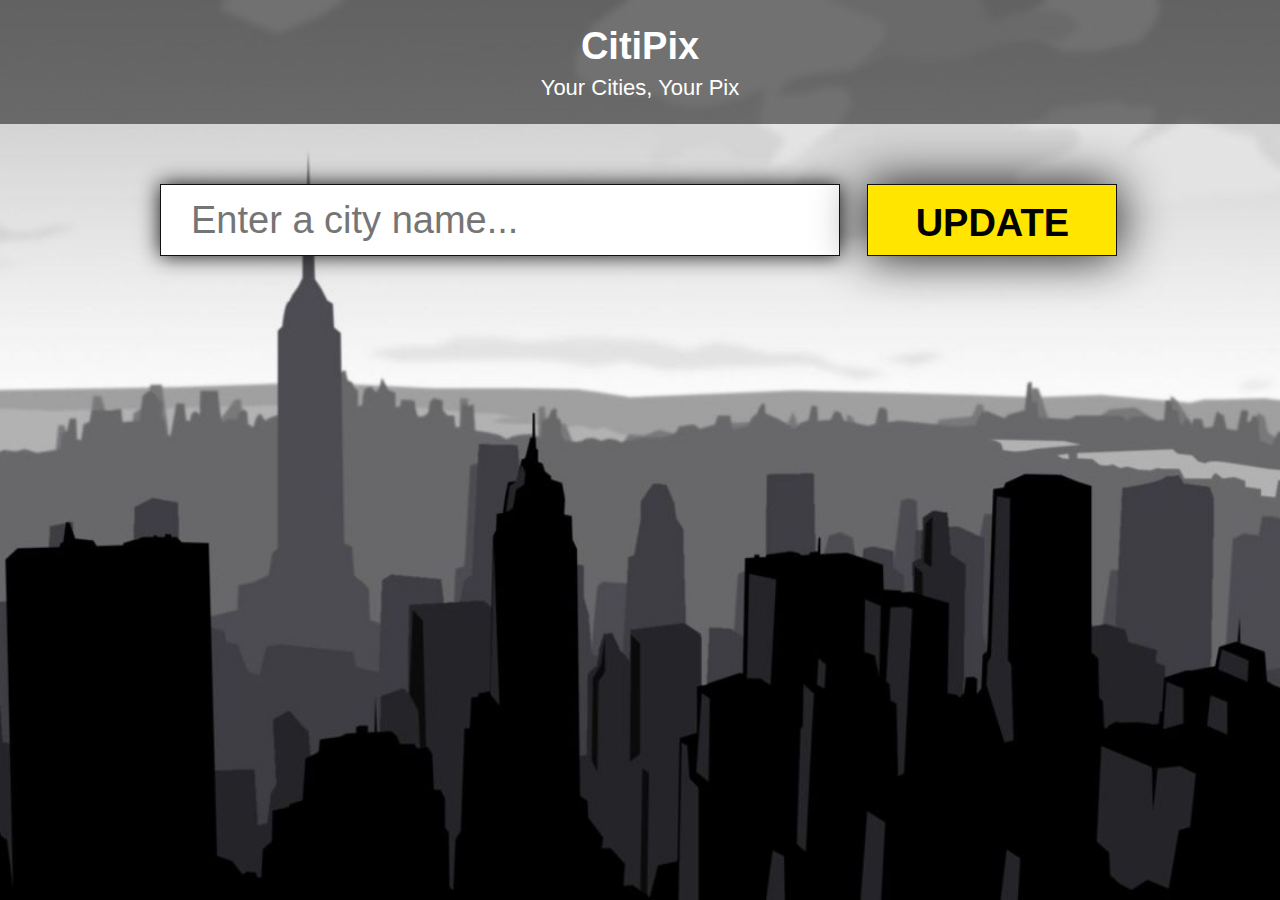
<file: HW6/index.html>
<!DOCTYPE html>
<html lang="en">
	<head>
    	<meta charset="utf-8">
    	<meta name="description" content="Your description goes here">
    	<meta name="keywords" content="one, two, three">

		<title>City Background</title>

		<!-- external CSS link -->
		<link rel="stylesheet" href="css/reset.css">
		<link rel="stylesheet" href="css/style.css">
		<script src="index.js"></script>
		<script type="javascript" src="js/app.js"></script>

	</head>
	<body>
		<header>
			<div class="title">
				<h1>CitiPix</h1>
				<p>Your Cities, Your Pix</p>
			</div>
		</header>
			<div class="container">
				<form>
					<input type="text" id="city-type" placeholder="Enter a city name...">
					<input type="submit" value="Update" id="submit-btn">
				</form>
			</div>
	</body>
</html>
</file>
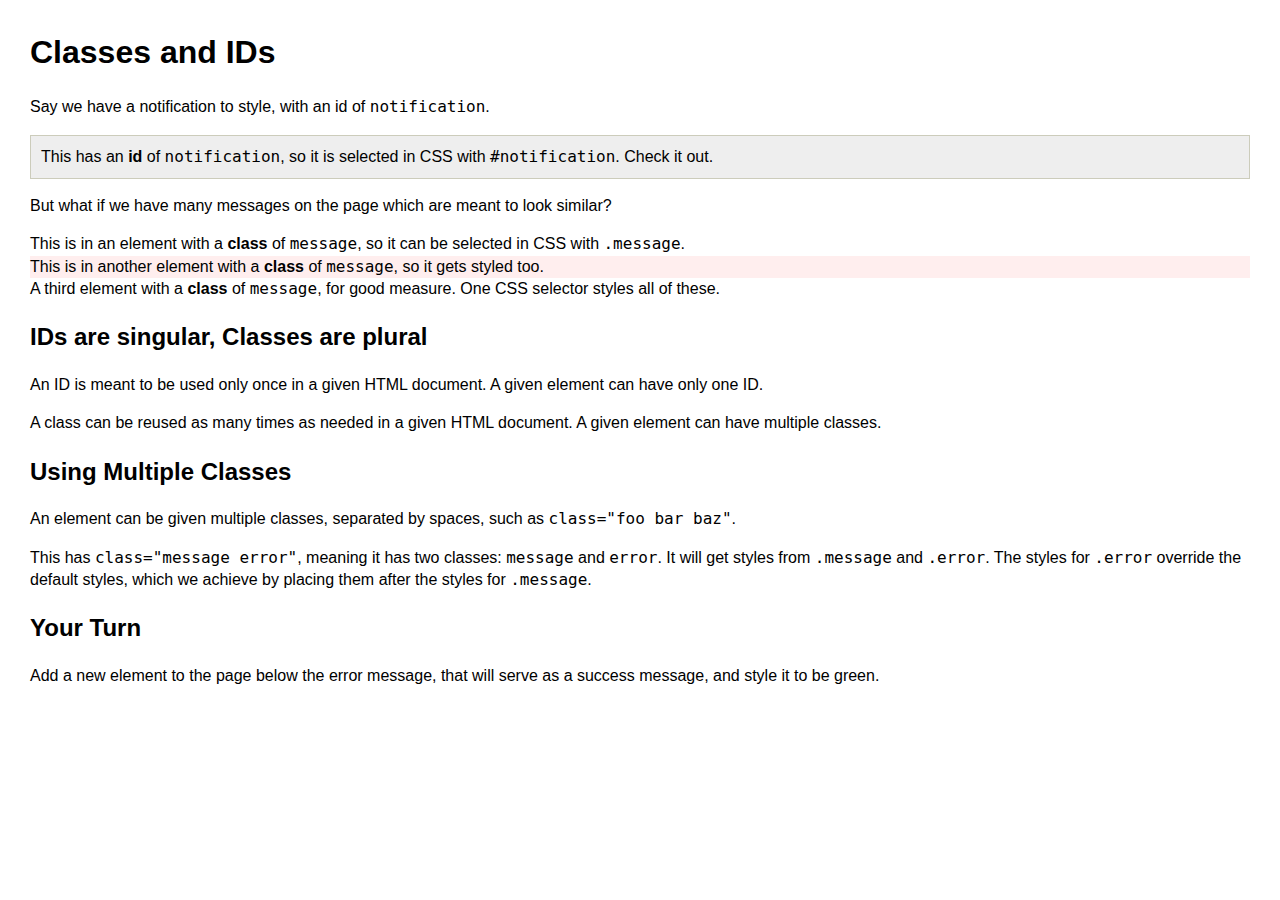
<file: Week 02/error_message/index.html>
<!DOCTYPE html>
<html>

<head>

  <meta charset="UTF-8">

  <title>Error Message</title>

    <link rel="stylesheet" href="css/style.css" media="screen" type="text/css" />

</head>

<body>

  <h1>Classes and IDs</h1>

<p>Say we have a notification to style, with an id of <code>notification</code>.<p>

<div id="notification">
  This has an <strong>id</strong> of <code>notification</code>, so it is selected in CSS with <code>#notification</code>. Check it out.
</div>

<p>But what if we have many messages on the page which are meant to look similar?</p>

<div class="message">
  This is in an element with a <strong>class</strong> of <code>message</code>, so it can be selected in CSS with <code>.message</code>.
</div>

<div class="message error">
  This is in another element with a <strong>class</strong> of <code>message</code>, so it gets styled too.
</div>

<div class="message">
  A third element with a <strong>class</strong> of <code>message</code>, for good measure. One CSS selector styles all of these.
</div>

<h2>IDs are singular, Classes are plural</h2>

<p>An ID is meant to be used only once in a given HTML document. A given element can have only one ID.</p>

<p>A class can be reused as many times as needed in a given HTML document. A given element can have multiple classes.</p>

<h2>Using Multiple Classes</h2>

<p>An element can be given multiple classes, separated by spaces, such as <code>class="foo bar baz"</code>.</p>

<div>
  This has <code>class="message error"</code>, meaning it has two classes: <code>message</code> and <code>error</code>. It will get styles from <code>.message</code> and <code>.error</code>. The styles for <code>.error</code> override the default styles, which we achieve by placing them after the styles for <code>.message</code>.
</div>

<h2>Your Turn</h2>

<p>Add a new element to the page below the error message, that will serve as a success message, and style it to be green.</p>

</body>

</html>
</file>
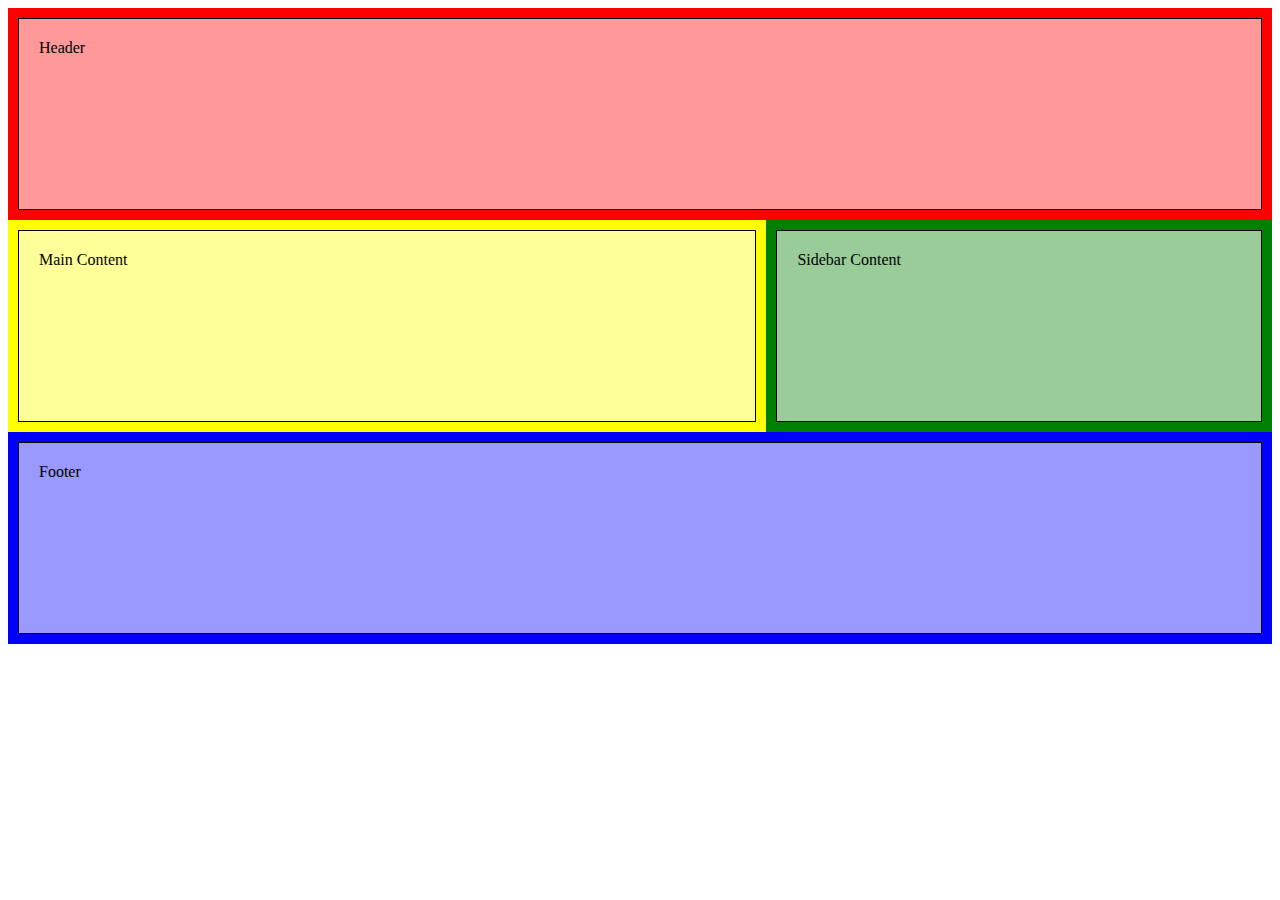
<file: Week 02/floating_sections/index.html>
<!DOCTYPE html>
<html>

<head>

  <meta charset="UTF-8">

  <title>Page Layout</title>

  <link rel="stylesheet" href="css/style.css" media="screen" type="text/css" />

</head>

<body>

<header class="pageHeader">
  <div class="placeholder">
    Header
  </div>
</header>

<section class="main">
  <div class="placeholder">
    Main Content
  </div>
</section>

<aside class="sideBar">
  <div class="placeholder">
    Sidebar Content
  </div>
</aside>

<footer class="pageFooter">
  <div class="placeholder">
    Footer
  </div>
</footer>

</body>

</html>
</file>
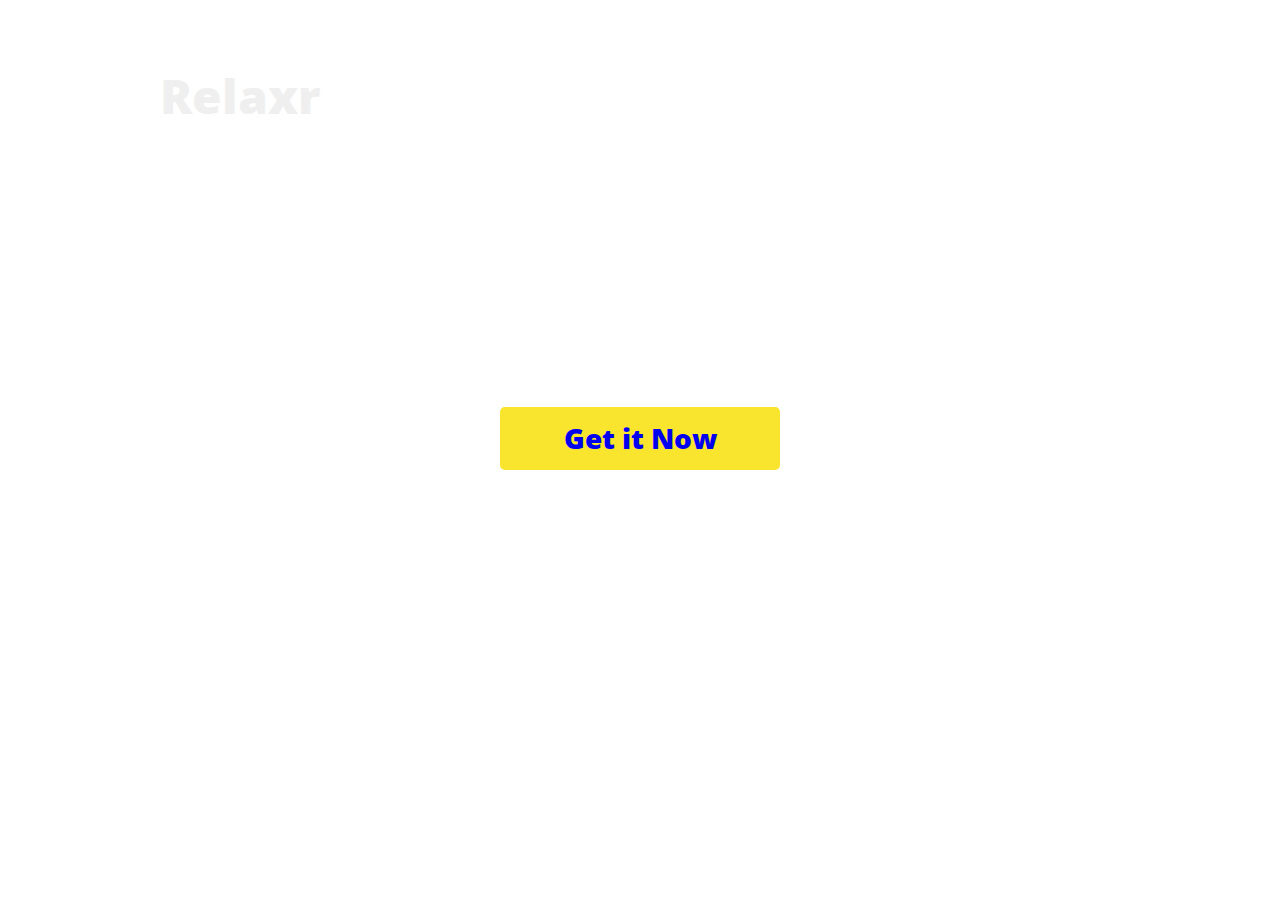
<file: Week 02/relaxr/index.html>
<!DOCTYPE html>
<html lang="en">
	<head>
    	<meta charset="utf-8">
    	<meta name="description" content="The perfect personal assistant. Relaxr does your job for you so you can enjoy life as it is meant to be.">

		<title>Relaxr Landing Page</title>

		<link rel="stylesheet" href="css/normalize.css">

		<link href='http://fonts.googleapis.com/css?family=Open+Sans:300italic,300,600,800' rel='stylesheet' type='text/css'>

		<link rel="stylesheet" href="https://maxcdn.bootstrapcdn.com/font-awesome/4.5.0/css/font-awesome.min.css">

		<!-- external CSS link -->
		<link rel="stylesheet" href="css/style.css">

	</head>
	<body>

<header class="pageIntro">
	<div class="container">
		<h1 class ="logo">Relaxr</h1>
		<p class="tagline">Get piece of mind with a single tap</p>
		<a class="btn btn-cta" href="#">Get it Now</a>
	</div>
</header>




	</body>
</html>
</file>
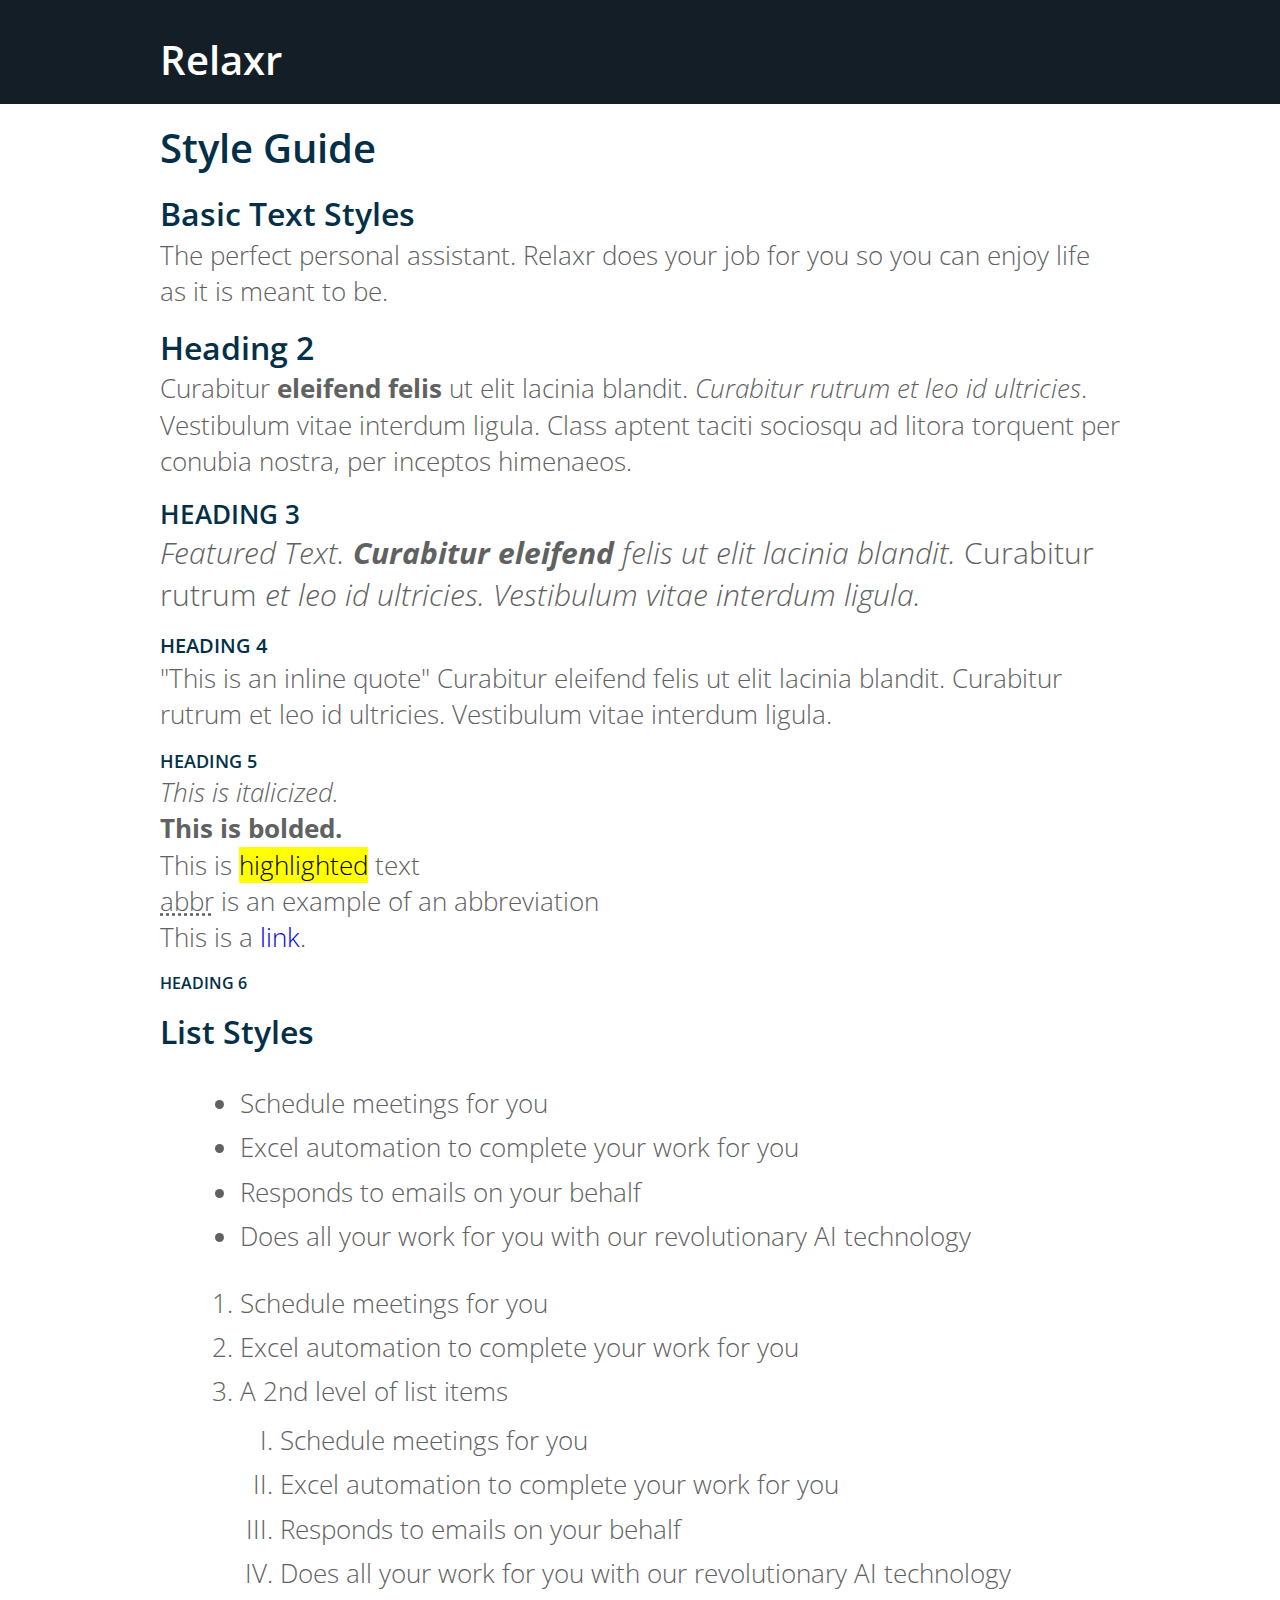
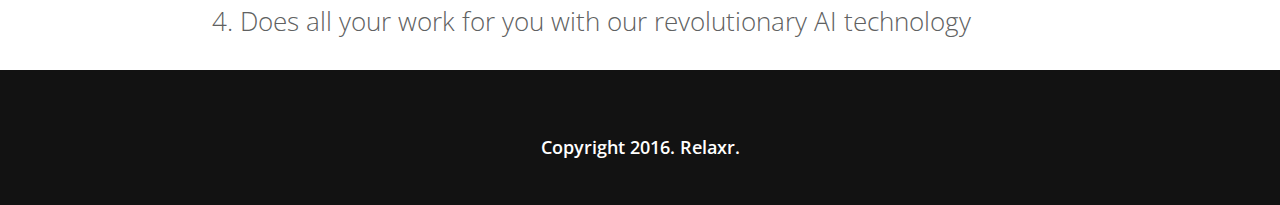
<file: Week 02/nested_selectors_relaxr/solution/index.html>
<!DOCTYPE html>
<html lang="en">
	<head>
    	<meta charset="utf-8">
    	<meta name="description" content="The perfect personal assistant. Relaxr does your job for you so you can enjoy life as it is meant to be.">

		<title>Relaxr Nested Selectors</title>

		<link rel="stylesheet" href="css/reset.css">

		<link href='http://fonts.googleapis.com/css?family=Open+Sans:300italic,300,600,800' rel='stylesheet' type='text/css'>

		<link rel="stylesheet" href="https://maxcdn.bootstrapcdn.com/font-awesome/4.5.0/css/font-awesome.min.css">

		<!-- external CSS link -->
		<link rel="stylesheet" href="css/style.css">

	</head>
	<body>
		<header class="pageIntro">
			<div class="outer-container">
				<h1 class="logo">Relaxr</h1>
			</div>
		</header>
		<main>
			<div class="outer-container relaxr-corestyles">
				<h1>Style Guide</h1>
				<h2>Basic Text Styles</h2>
				<p>The perfect personal assistant. Relaxr does your job for you so you can enjoy life as it is meant to be.</p>

				<h2>Heading 2</h2>
				<p>Curabitur <strong>eleifend felis</strong> ut elit lacinia blandit. <em>Curabitur rutrum et leo id ultricies</em>. Vestibulum vitae interdum ligula. Class aptent taciti sociosqu ad litora torquent per conubia nostra, per inceptos himenaeos.</p>

				<h3>Heading 3</h3>
				<p class="featuredText">Featured Text. <strong>Curabitur eleifend</strong> felis ut elit lacinia blandit. <em>Curabitur rutrum</em> et leo id ultricies. Vestibulum vitae interdum ligula.</p>

				<h4>Heading 4</h4>
				<p><q>"This is an inline quote"</q> Curabitur eleifend felis ut elit lacinia blandit. Curabitur rutrum et leo id ultricies. Vestibulum vitae interdum ligula.</p>

				<h5>Heading 5</h5>
				<p><em>This is italicized.</em><br>
					<strong>This is bolded.</strong><br>
					This is <mark>highlighted</mark> text<br>
					<abbr title="attribute">abbr</abbr> is an example of an abbreviation<br>
					This is a <a href="#">link</a>.</p>
				<h6>Heading 6</h6>

				<h2>List Styles</h2>
				<ul>
					<li>Schedule meetings for you</li>
					<li>Excel automation to complete your work for you</li>
					<li>Responds to emails on your behalf</li>
					<li>Does all your work for you with our revolutionary AI technology</li>
				</ul>
				<ol>
					<li>Schedule meetings for you</li>
					<li>Excel automation to complete your work for you</li>
					<li>A 2nd level of list items
						<ol>
							<li>Schedule meetings for you</li>
							<li>Excel automation to complete your work for you</li>
							<li>Responds to emails on your behalf</li>
							<li>Does all your work for you with our revolutionary AI technology</li>
						</ol></li>
					<li>Does all your work for you with our revolutionary AI technology</li>
				</ol>



			</div>
		</main>

		<footer class="pageFooter">
			<p class="copyright">Copyright 2016. Relaxr.</p>
		</footer>
	</body>
</html>
</file>
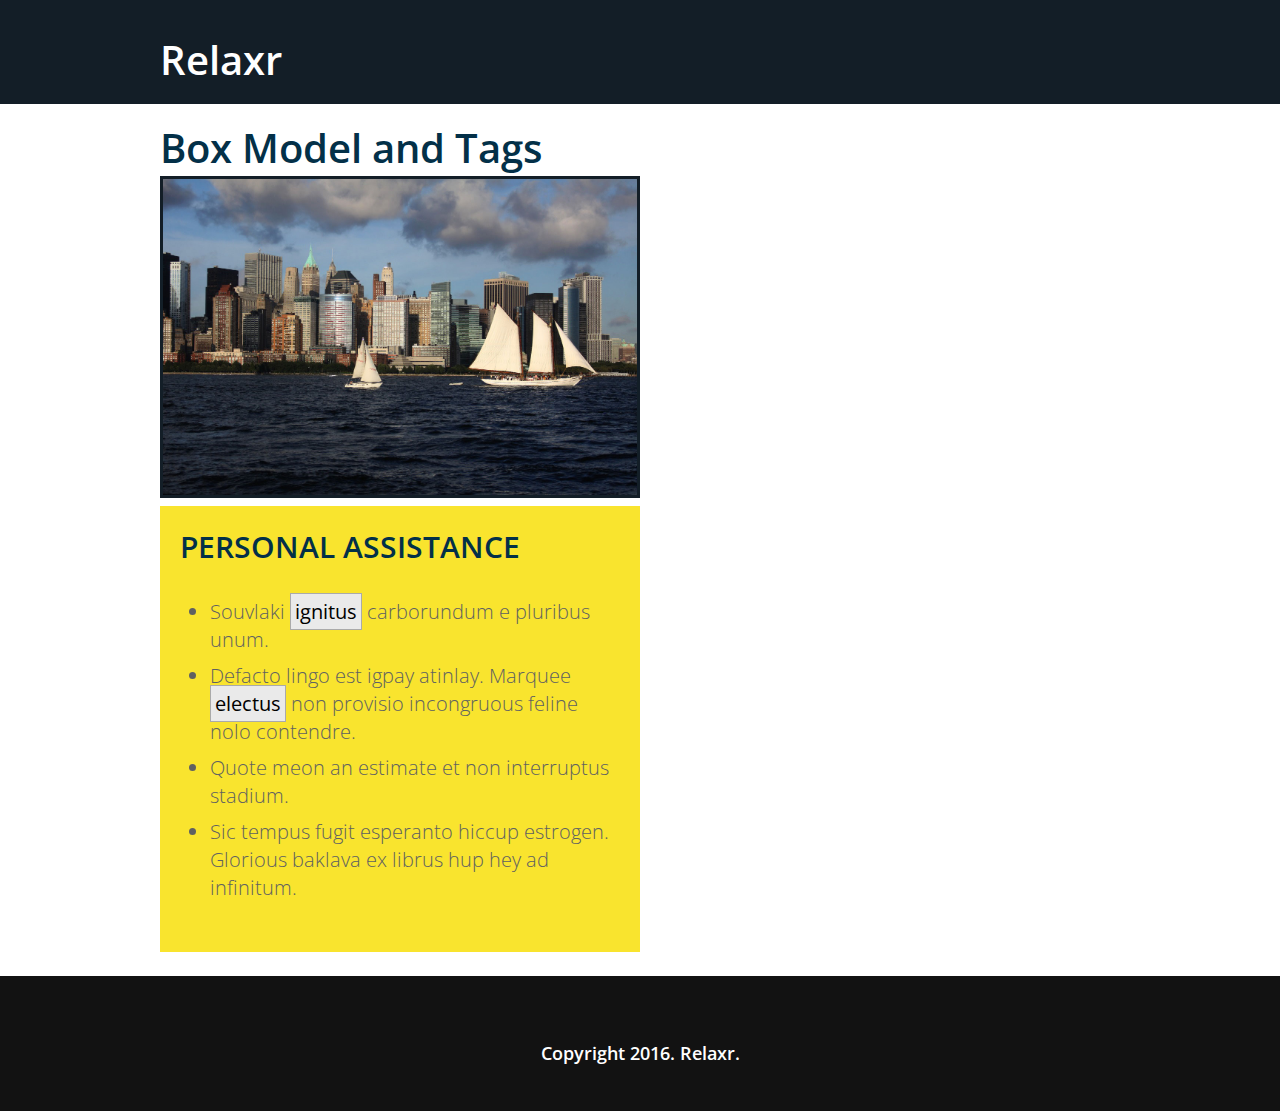
<file: Week 02/tags_boxes_relaxr/solution/index.html>
<!DOCTYPE html>
<html lang="en">
	<head>
    	<meta charset="utf-8">
    	<meta name="description" content="The perfect personal assistant. Relaxr does your job for you so you can enjoy life as it is meant to be.">

		<title>Relaxr Tagged Boxes</title>

		<link rel="stylesheet" href="css/reset.css">

		<link href='http://fonts.googleapis.com/css?family=Open+Sans:300italic,300,600,800' rel='stylesheet' type='text/css'>

		<link rel="stylesheet" href="https://maxcdn.bootstrapcdn.com/font-awesome/4.5.0/css/font-awesome.min.css">

		<!-- external CSS link -->
		<link rel="stylesheet" href="css/style.css">

	</head>
	<body>
		<header class="pageIntro">
			<div class="outer-container">
				<h1 class="logo">Relaxr</h1>
			</div>
		</header>
		<main>
			<div class="outer-container relaxr-corestyles">
				<h1>Box Model and Tags</h1>

				<img class="contentImage" src="images/sailboats-218512787662477CFj.jpg" alt="Sailboats" />

				<section class="featureBox">
					<h1>Personal Assistance</h1>

					<ul>
							<li>Souvlaki <strong>ignitus</strong> carborundum e pluribus unum.</li>
							<li>Defacto lingo est igpay atinlay. Marquee <strong>electus</strong> non provisio incongruous feline nolo contendre.</li>
							<li>Quote meon an estimate et non interruptus stadium.</li>
							<li>Sic tempus fugit esperanto hiccup estrogen. Glorious baklava ex librus hup hey ad infinitum.</li>
					</ul>

				</section>


			</div>
		</main>

		<footer class="pageFooter">
			<p class="copyright">Copyright 2016. Relaxr.</p>
		</footer>
	</body>
</html>
</file>
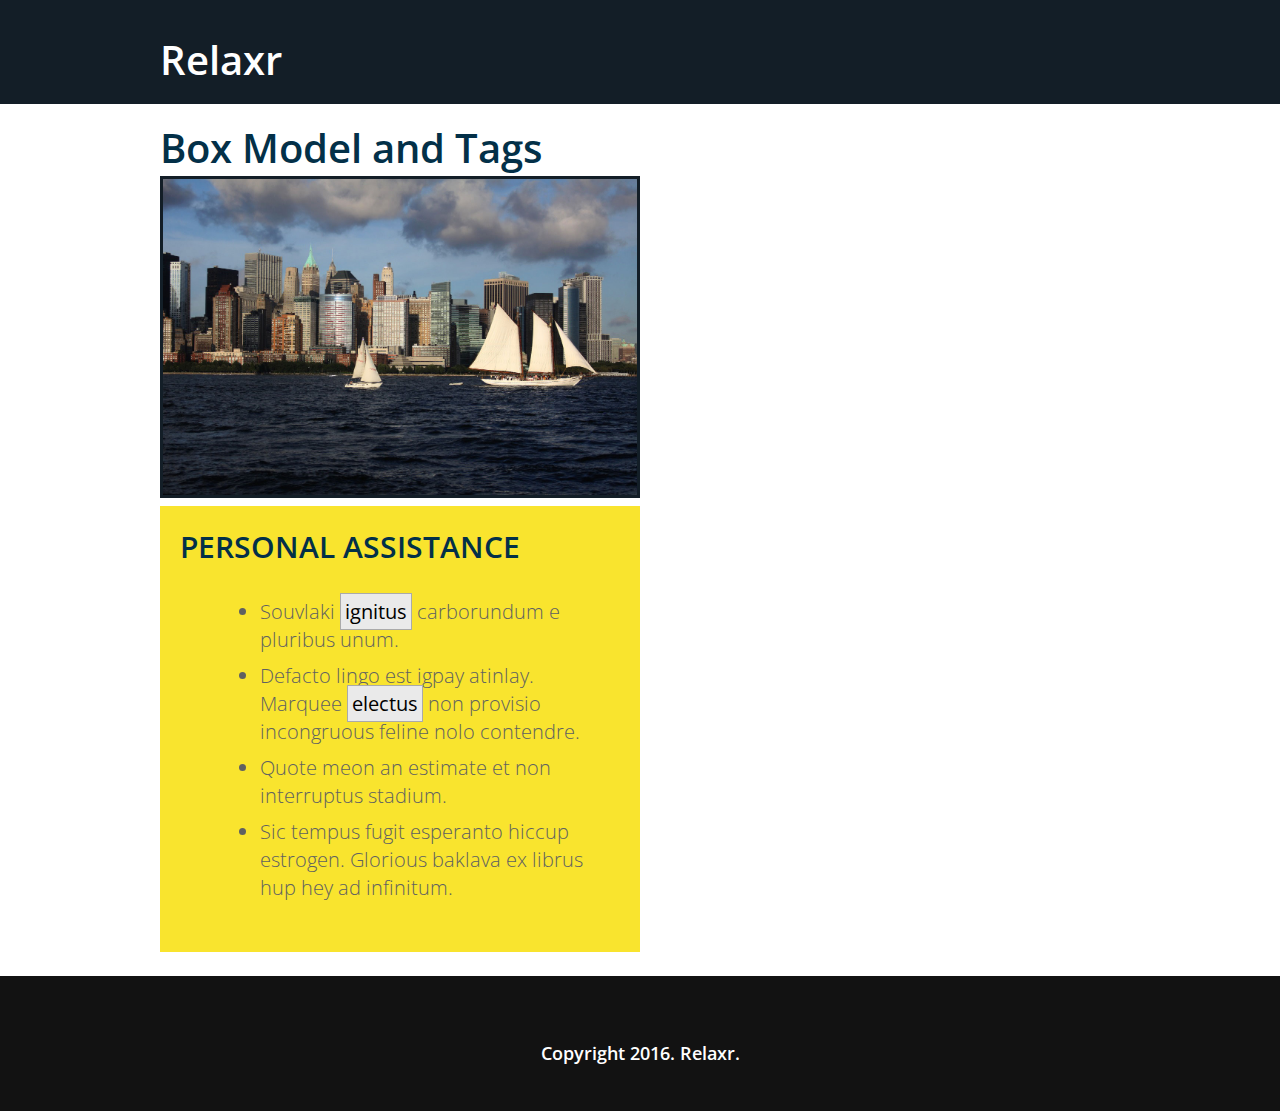
<file: Week 02/tags_boxes_relaxr/starter_code/index.html>
<!DOCTYPE html>
<html lang="en">
	<head>
    	<meta charset="utf-8">
    	<meta name="description" content="The perfect personal assistant. Relaxr does your job for you so you can enjoy life as it is meant to be.">

		<title>Relaxr Tagged Boxes</title>

		<link rel="stylesheet" href="css/reset.css">

		<link href='http://fonts.googleapis.com/css?family=Open+Sans:300italic,300,600,800' rel='stylesheet' type='text/css'>

		<link rel="stylesheet" href="https://maxcdn.bootstrapcdn.com/font-awesome/4.5.0/css/font-awesome.min.css">

		<!-- external CSS link -->
		<link rel="stylesheet" href="css/style.css">

	</head>
	<body>
		<header class="pageIntro">
			<div class="outer-container">
				<h1 class="logo">Relaxr</h1>
			</div>
		</header>
		<main>
			<div class="outer-container relaxr-corestyles">
				<h1>Box Model and Tags</h1>

				<img class="contentImage" src="images/sailboats-218512787662477CFj.jpg" alt="Sailboats" />

				<section class="featureBox">
					<h1>Personal Assistance</h1>

					<ul>
						<li>Souvlaki <strong>ignitus</strong> carborundum e pluribus unum.</li>
						<li>Defacto lingo est igpay atinlay. Marquee <strong>electus</strong> non provisio incongruous feline nolo contendre.</li>
							<li>Quote meon an estimate et non interruptus stadium.</li>
							<li>Sic tempus fugit esperanto hiccup estrogen. Glorious baklava ex librus hup hey ad infinitum.</li>
					</ul>

				</section>


			</div>
		</main>

		<footer class="pageFooter">
			<p class="copyright">Copyright 2016. Relaxr.</p>
		</footer>
	</body>
</html>
</file>
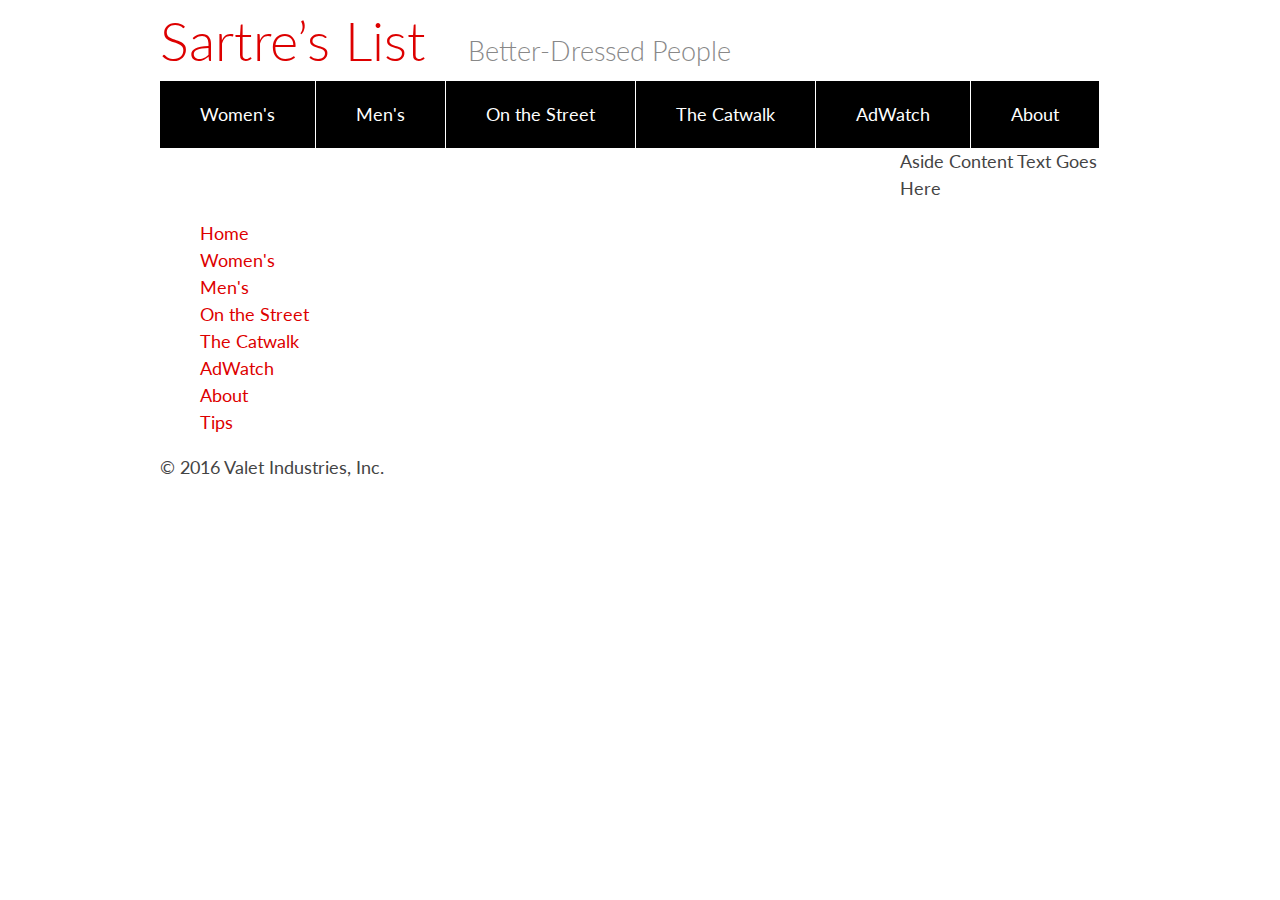
<file: Week 03/lab/starter_code/index.html>
<!DOCTYPE html>
<html lang="en-us">
<head>
    <meta charset="utf-8">
    <title>Sartre's List</title>
    <link rel="stylesheet" href="css/normalize.css">
    <link href='https://fonts.googleapis.com/css?family=Lato:400,300,300italic,400italic,700' rel='stylesheet' type='text/css'>
    <link rel="stylesheet" href="css/main.css">
</head>
<body>

<div class="outerWrapper">
    <header class="sartreHeader">
        <h1 class="sartreLogoHaus">
            <a href="index.html">Sartre’s List</a>
        </h1>
        <p class="tagline">Better-Dressed People</p>
        <nav class="satreMainNav">
            <ul>
                <li><a href="#">Women's</a></li>
                <li><a href="#">Men's</a></li>
                <li><a href="#">On the Street</a></li>
                <li><a href="#">The Catwalk</a></li>
                <li><a href="#">AdWatch</a></li>
                <li><a href="#">About</a></li>
            </ul>
        </nav>
    </header>

    <div class="sartreColumnContainer clearfix">

        <main class="sartrePrimary">
            <article class="teaserBox">
            </article>
            <article class="teaserBox">
            </article>
        </main>

        <aside class="sartreSecondary">
            Aside Content Text Goes Here
        </aside>

    </div><!-- sartreColumnContainer -->



    <footer>
        <nav>
            <ul class="clearfix">
                <li><a href="#">Home</a></li>
                <li><a href="#">Women's</a></li>
                <li><a href="#">Men's</a></li>
                <li><a href="#">On the Street</a></li>
                <li><a href="#">The Catwalk</a></li>
                <li><a href="#">AdWatch</a></li>
                <li><a href="#">About</a></li>
                <li><a href="#">Tips</a></li>
            </ul>
        </nav>
        &copy; 2016 Valet Industries, Inc.
    </footer>



</div><!-- end outerWrapper -->

</body>
</html>
</file>
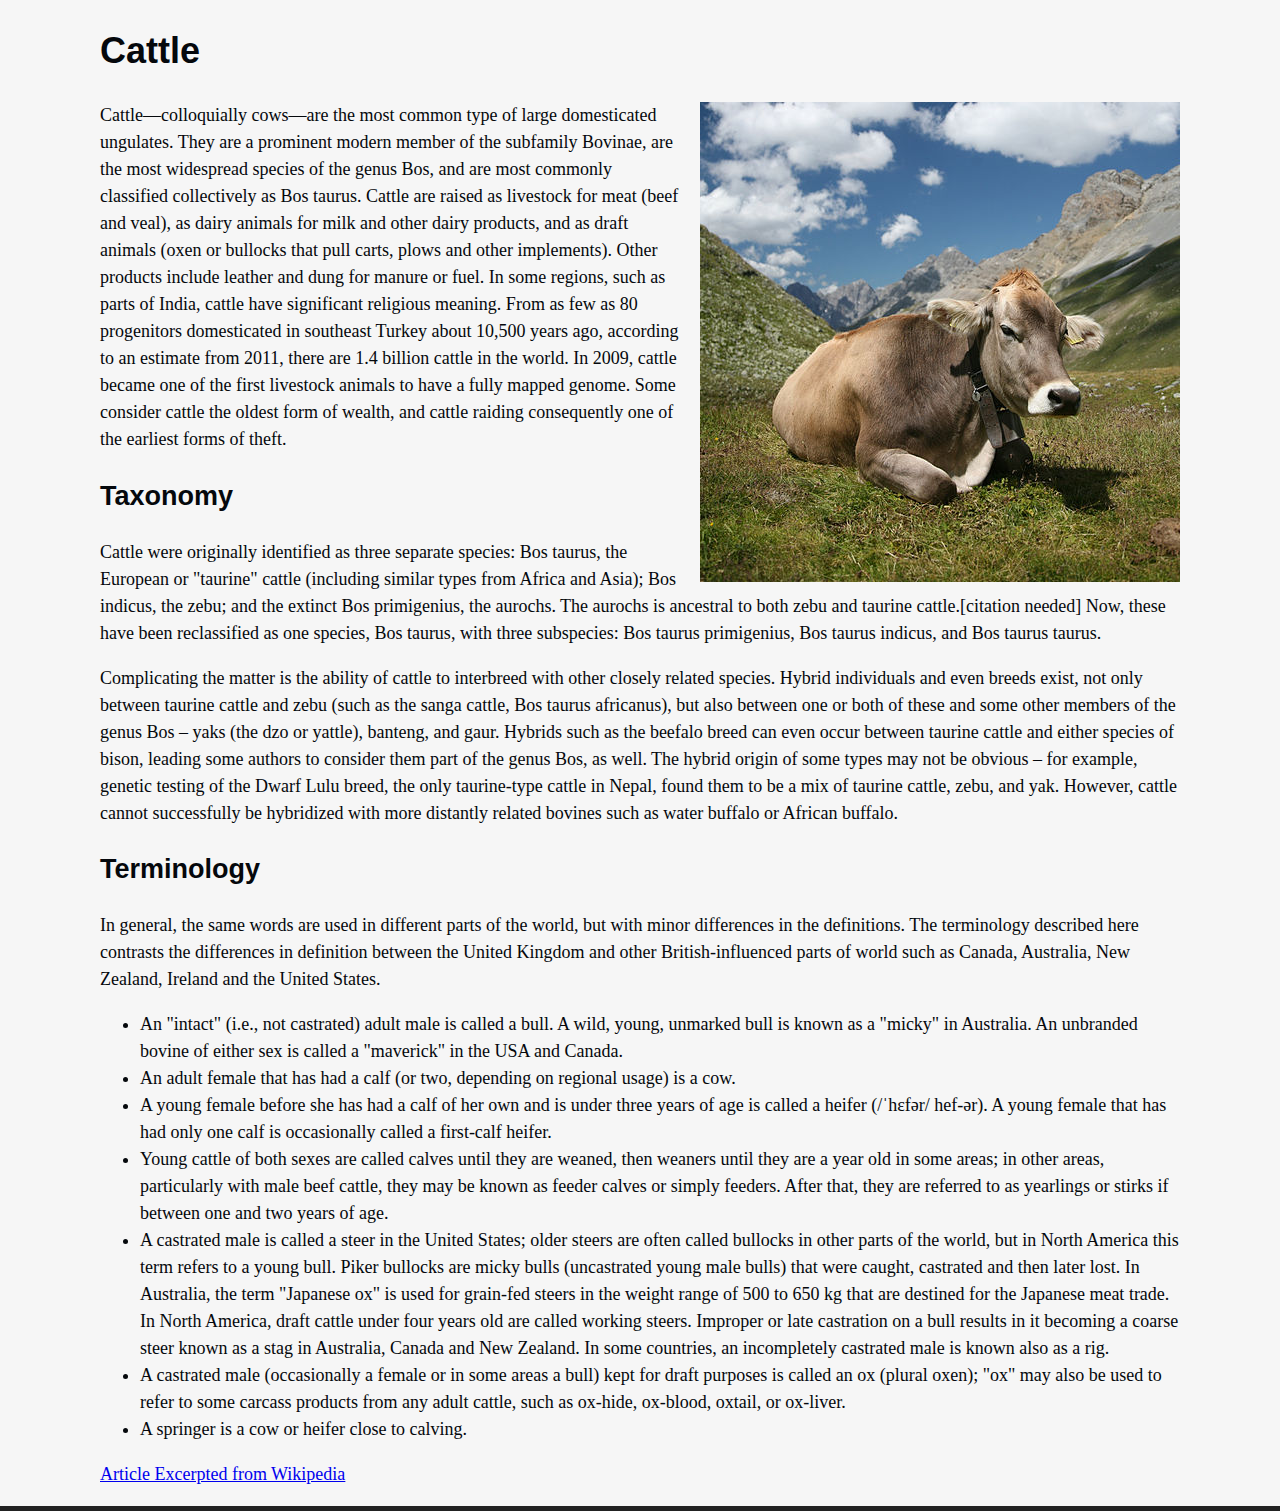
<file: Week01/01_bovine/solution/index.html>
<!doctype html>
<html lang="en">

<head>
    <meta charset="utf-8">

    <title>FEWD</title>

    <meta name="viewport" content="width=device-width, initial-scale=1.0, maximum-scale=1.0, user-scalable=no">

    <link rel="stylesheet" href="css/style.css">

</head>
<body>
<article>
<h1>Cattle</h1>

    <img src="images/CH_cow_2_cropped.jpg" alt="Cow" />

<p>Cattle—colloquially cows—are the most common type of large domesticated ungulates. They are a prominent modern member of the subfamily Bovinae, are the most widespread species of the genus Bos, and are most commonly classified collectively as Bos taurus. Cattle are raised as livestock for meat (beef and veal), as dairy animals for milk and other dairy products, and as draft animals (oxen or bullocks that pull carts, plows and other implements). Other products include leather and dung for manure or fuel. In some regions, such as parts of India, cattle have significant religious meaning. From as few as 80 progenitors domesticated in southeast Turkey about 10,500 years ago, according to an estimate from 2011, there are 1.4 billion cattle in the world. In 2009, cattle became one of the first livestock animals to have a fully mapped genome. Some consider cattle the oldest form of wealth, and cattle raiding consequently one of the earliest forms of theft.</p>

<h2>Taxonomy</h2>

<p>Cattle were originally identified as three separate species: Bos taurus, the European or "taurine" cattle (including similar types from Africa and Asia); Bos indicus, the zebu; and the extinct Bos primigenius, the aurochs. The aurochs is ancestral to both zebu and taurine cattle.[citation needed] Now, these have been reclassified as one species, Bos taurus, with three subspecies: Bos taurus primigenius, Bos taurus indicus, and Bos taurus taurus.</p>

<p>Complicating the matter is the ability of cattle to interbreed with other closely related species. Hybrid individuals and even breeds exist, not only between taurine cattle and zebu (such as the sanga cattle, Bos taurus africanus), but also between one or both of these and some other members of the genus Bos – yaks (the dzo or yattle), banteng, and gaur. Hybrids such as the beefalo breed can even occur between taurine cattle and either species of bison, leading some authors to consider them part of the genus Bos, as well. The hybrid origin of some types may not be obvious – for example, genetic testing of the Dwarf Lulu breed, the only taurine-type cattle in Nepal, found them to be a mix of taurine cattle, zebu, and yak. However, cattle cannot successfully be hybridized with more distantly related bovines such as water buffalo or African buffalo.</p>

<h2>Terminology</h2>

<p>In general, the same words are used in different parts of the world, but with minor differences in the definitions. The terminology described here contrasts the differences in definition between the United Kingdom and other British-influenced parts of world such as Canada, Australia, New Zealand, Ireland and the United States.</p>

<ul>
    <li>An "intact" (i.e., not castrated) adult male is called a bull. A wild, young, unmarked bull is known as a "micky" in Australia. An unbranded bovine of either sex is called a "maverick" in the USA and Canada.</li>
    <li>An adult female that has had a calf (or two, depending on regional usage) is a cow.</li>
    <li>A young female before she has had a calf of her own and is under three years of age is called a heifer (/ˈhɛfər/ hef-ər). A young female that has had only one calf is occasionally called a first-calf heifer.</li>
    <li>Young cattle of both sexes are called calves until they are weaned, then weaners until they are a year old in some areas; in other areas, particularly with male beef cattle, they may be known as feeder calves or simply feeders. After that, they are referred to as yearlings or stirks if between one and two years of age.</li>

<li>A castrated male is called a steer in the United States; older steers are often called bullocks in other parts of the world, but in North America this term refers to a young bull. Piker bullocks are micky bulls (uncastrated young male bulls) that were caught, castrated and then later lost. In Australia, the term "Japanese ox" is used for grain-fed steers in the weight range of 500 to 650 kg that are destined for the Japanese meat trade. In North America, draft cattle under four years old are called working steers. Improper or late castration on a bull results in it becoming a coarse steer known as a stag in Australia, Canada and New Zealand. In some countries, an incompletely castrated male is known also as a rig.</li>
    <li>A castrated male (occasionally a female or in some areas a bull) kept for draft purposes is called an ox (plural oxen); "ox" may also be used to refer to some carcass products from any adult cattle, such as ox-hide, ox-blood, oxtail, or ox-liver.</li>
    <li>A springer is a cow or heifer close to calving.</li>
</ul>

    <p><a href="https://en.wikipedia.org/wiki/Cattle/" target="_blank">Article Excerpted from Wikipedia</a></p>

</article>

</body>
</html>
</file>
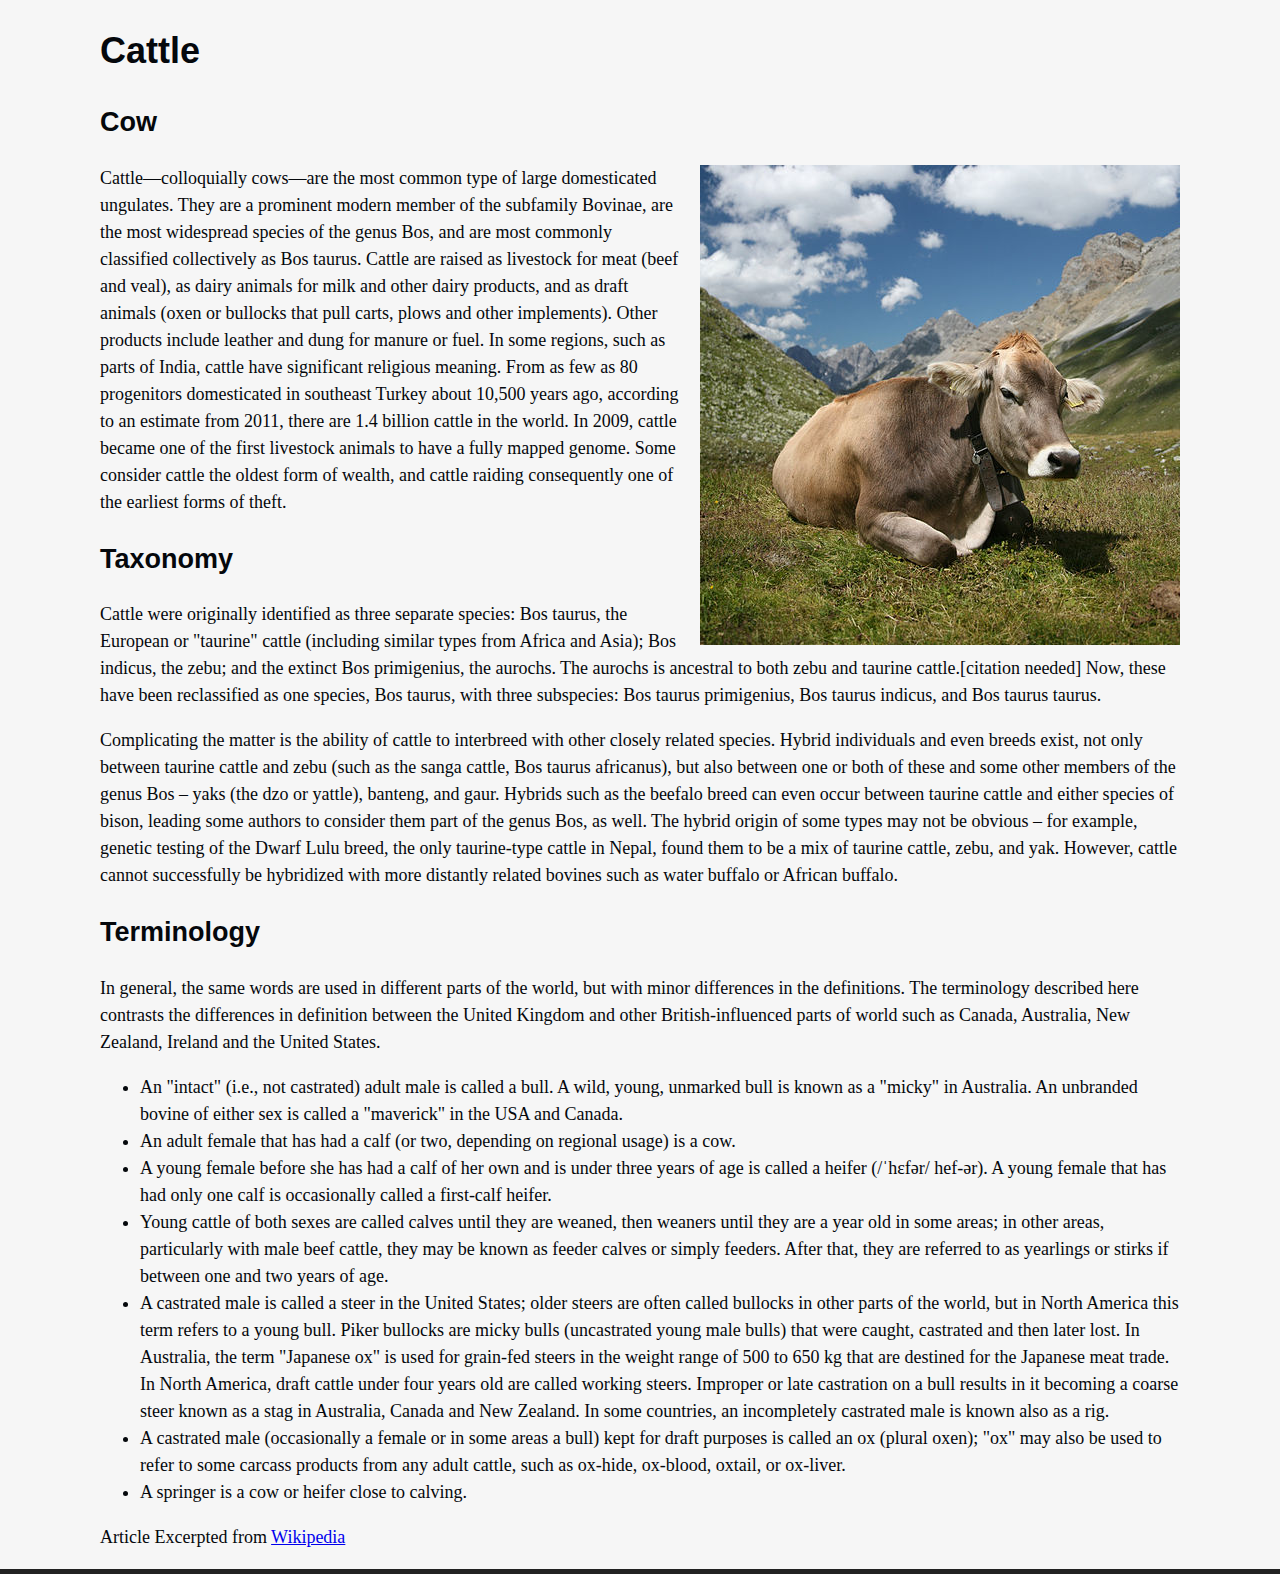
<file: Week01/01_bovine/starter_code/index.html>
<!doctype html>
<html lang="en">
<head>
    <meta charset="utf-8">

    <title>Cattle</title>

    <meta name="viewport" content="width=device-width, initial-scale=1.0, maximum-scale=1.0, user-scalable=no">

<link rel="stylesheet" href="css/style.css">

</head>
<body>

    <article>
<h1>Cattle</h1>

<h2>Cow</h2>

<img src="images/CH_cow_2_cropped.jpg" alt="Cow in Swiss Alps"/>

<p>Cattle—colloquially cows—are the most common type of large domesticated ungulates. They are a prominent modern member of the subfamily Bovinae, are the most widespread species of the genus Bos, and are most commonly classified collectively as Bos taurus. Cattle are raised as livestock for meat (beef and veal), as dairy animals for milk and other dairy products, and as draft animals (oxen or bullocks that pull carts, plows and other implements). Other products include leather and dung for manure or fuel. In some regions, such as parts of India, cattle have significant religious meaning. From as few as 80 progenitors domesticated in southeast Turkey about 10,500 years ago, according to an estimate from 2011, there are 1.4 billion cattle in the world. In 2009, cattle became one of the first livestock animals to have a fully mapped genome. Some consider cattle the oldest form of wealth, and cattle raiding consequently one of the earliest forms of theft.</p>

<h2>Taxonomy</h2>

<p>Cattle were originally identified as three separate species: Bos taurus, the European or "taurine" cattle (including similar types from Africa and Asia); Bos indicus, the zebu; and the extinct Bos primigenius, the aurochs. The aurochs is ancestral to both zebu and taurine cattle.[citation needed] Now, these have been reclassified as one species, Bos taurus, with three subspecies: Bos taurus primigenius, Bos taurus indicus, and Bos taurus taurus.</p>

<p>Complicating the matter is the ability of cattle to interbreed with other closely related species. Hybrid individuals and even breeds exist, not only between taurine cattle and zebu (such as the sanga cattle, Bos taurus africanus), but also between one or both of these and some other members of the genus Bos – yaks (the dzo or yattle), banteng, and gaur. Hybrids such as the beefalo breed can even occur between taurine cattle and either species of bison, leading some authors to consider them part of the genus Bos, as well. The hybrid origin of some types may not be obvious – for example, genetic testing of the Dwarf Lulu breed, the only taurine-type cattle in Nepal, found them to be a mix of taurine cattle, zebu, and yak. However, cattle cannot successfully be hybridized with more distantly related bovines such as water buffalo or African buffalo.</p>

<h2>Terminology</h2>

<p>In general, the same words are used in different parts of the world, but with minor differences in the definitions. The terminology described here contrasts the differences in definition between the United Kingdom and other British-influenced parts of world such as Canada, Australia, New Zealand, Ireland and the United States.</p>

<ul>
	<li>An "intact" (i.e., not castrated) adult male is called a bull. A wild, young, unmarked bull is known as a "micky" in Australia. An unbranded bovine of either sex is called a "maverick" in the USA and Canada.</li>
<li>An adult female that has had a calf (or two, depending on regional usage) is a cow.</li>
<li>A young female before she has had a calf of her own and is under three years of age is called a heifer (/ˈhɛfər/ hef-ər). A young female that has had only one calf is occasionally called a first-calf heifer.</li>
<li>Young cattle of both sexes are called calves until they are weaned, then weaners until they are a year old in some areas; in other areas, particularly with male beef cattle, they may be known as feeder calves or simply feeders. After that, they are referred to as yearlings or stirks if between one and two years of age.</li>
<li>A castrated male is called a steer in the United States; older steers are often called bullocks in other parts of the world, but in North America this term refers to a young bull. Piker bullocks are micky bulls (uncastrated young male bulls) that were caught, castrated and then later lost. In Australia, the term "Japanese ox" is used for grain-fed steers in the weight range of 500 to 650 kg that are destined for the Japanese meat trade. In North America, draft cattle under four years old are called working steers. Improper or late castration on a bull results in it becoming a coarse steer known as a stag in Australia, Canada and New Zealand. In some countries, an incompletely castrated male is known also as a rig.</li>
<li>A castrated male (occasionally a female or in some areas a bull) kept for draft purposes is called an ox (plural oxen); "ox" may also be used to refer to some carcass products from any adult cattle, such as ox-hide, ox-blood, oxtail, or ox-liver.</li>
<li>A springer is a cow or heifer close to calving.</li>
</ul>

<p>Article Excerpted from <a href="https://en.wikipedia.org/wiki/Cattle/">Wikipedia</a></p>
    </article>

</body>
</html>
</file>
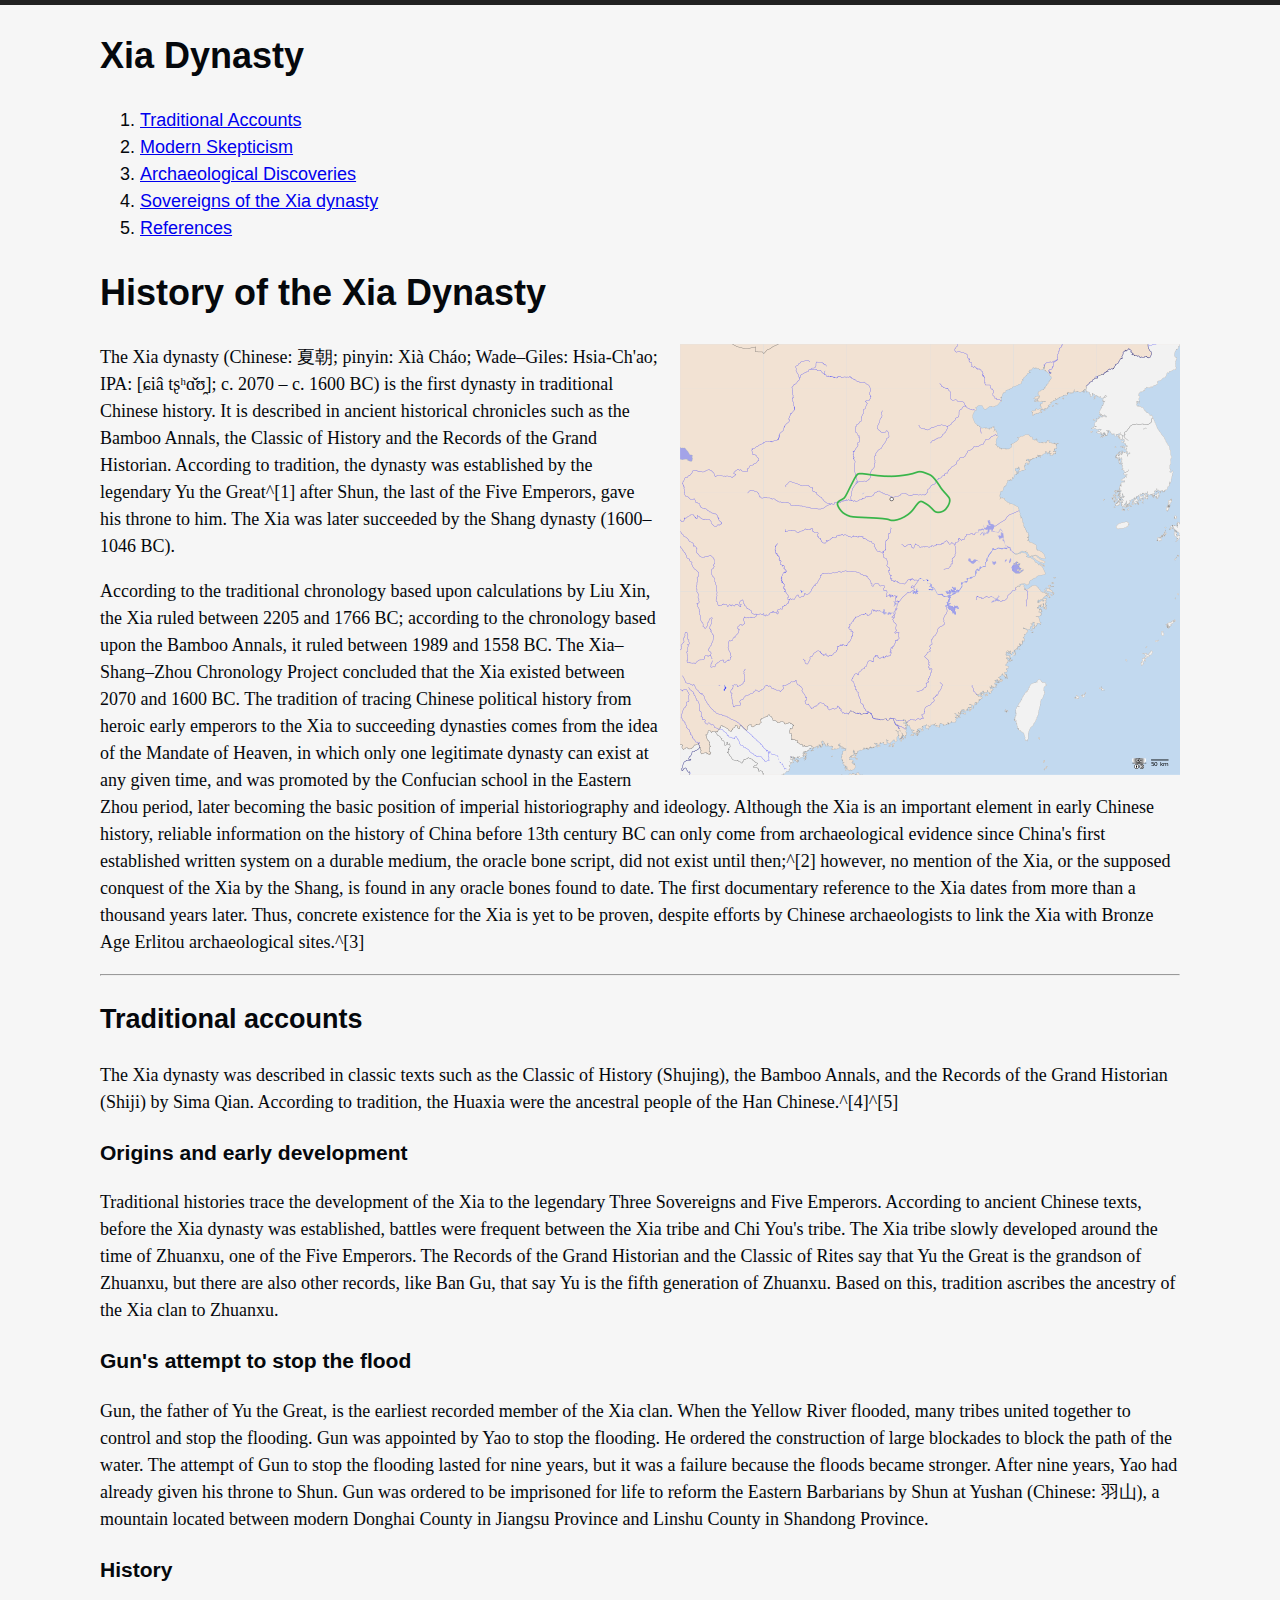
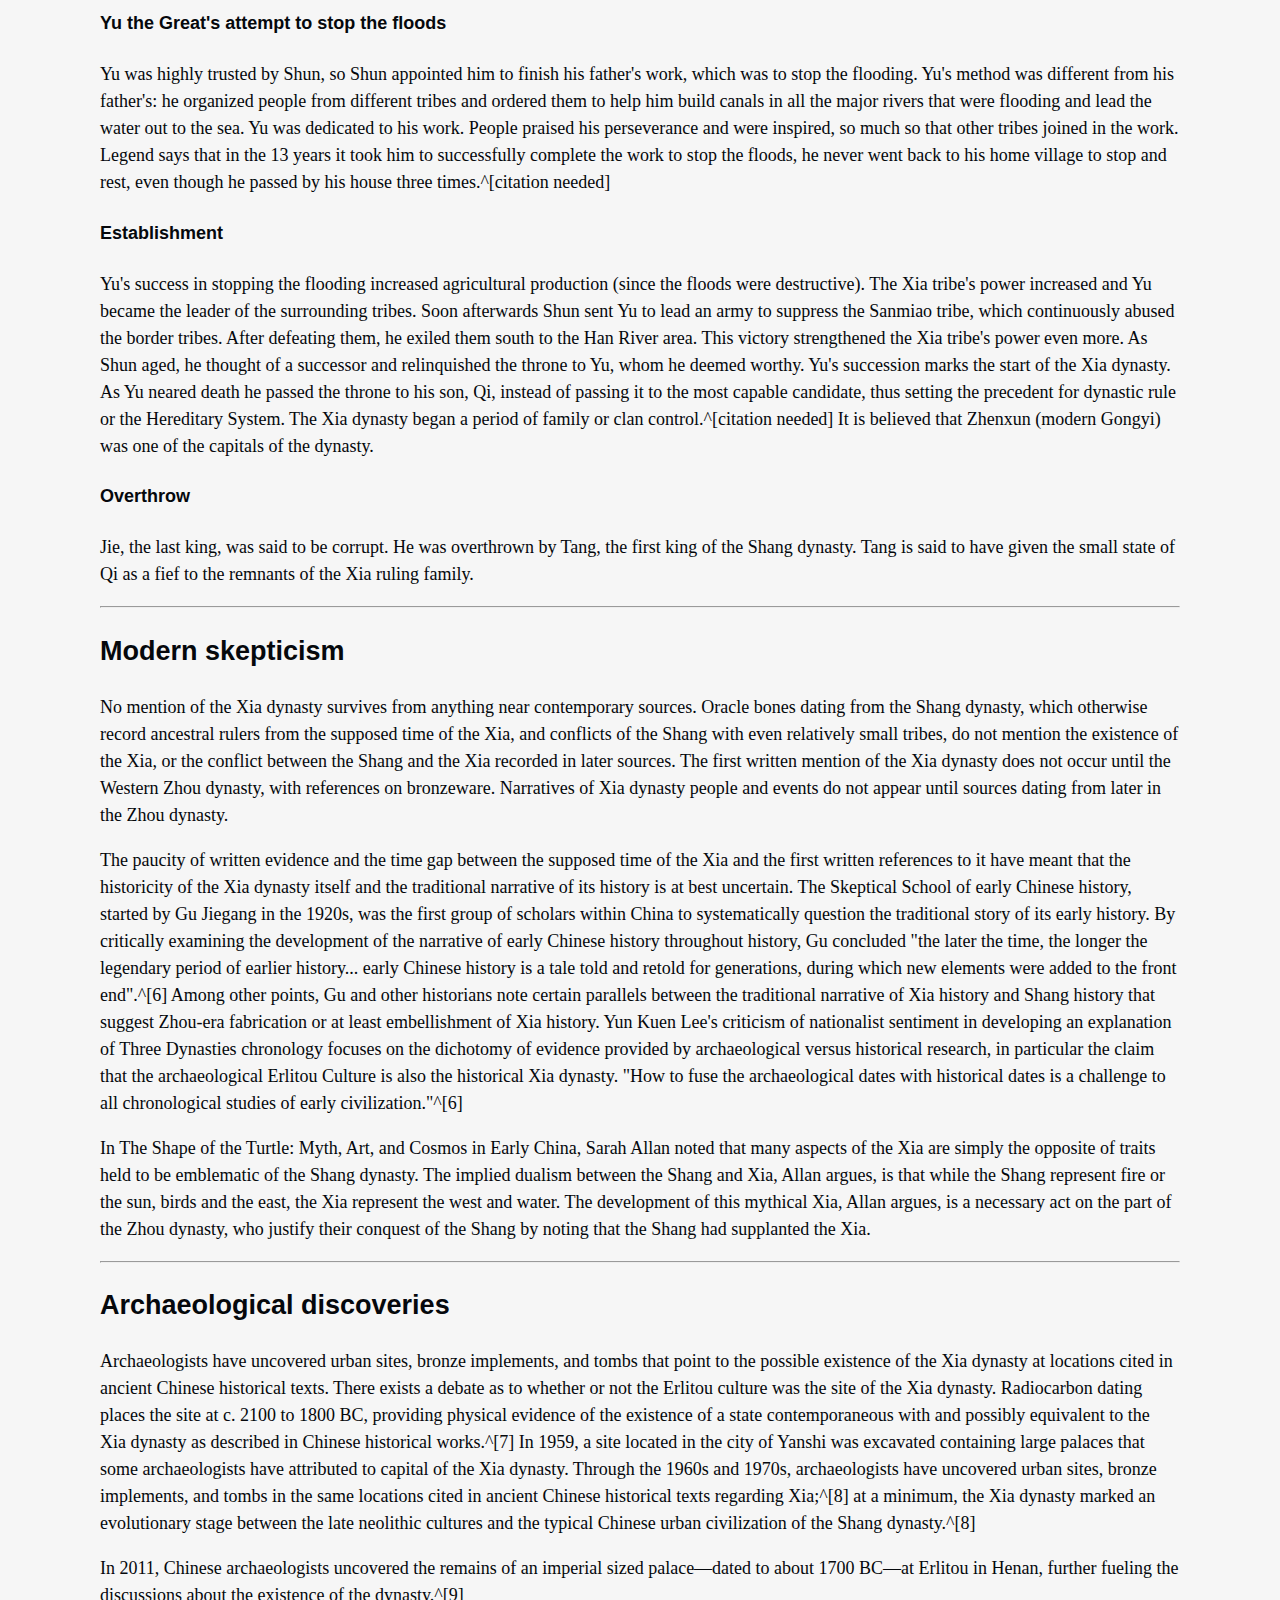
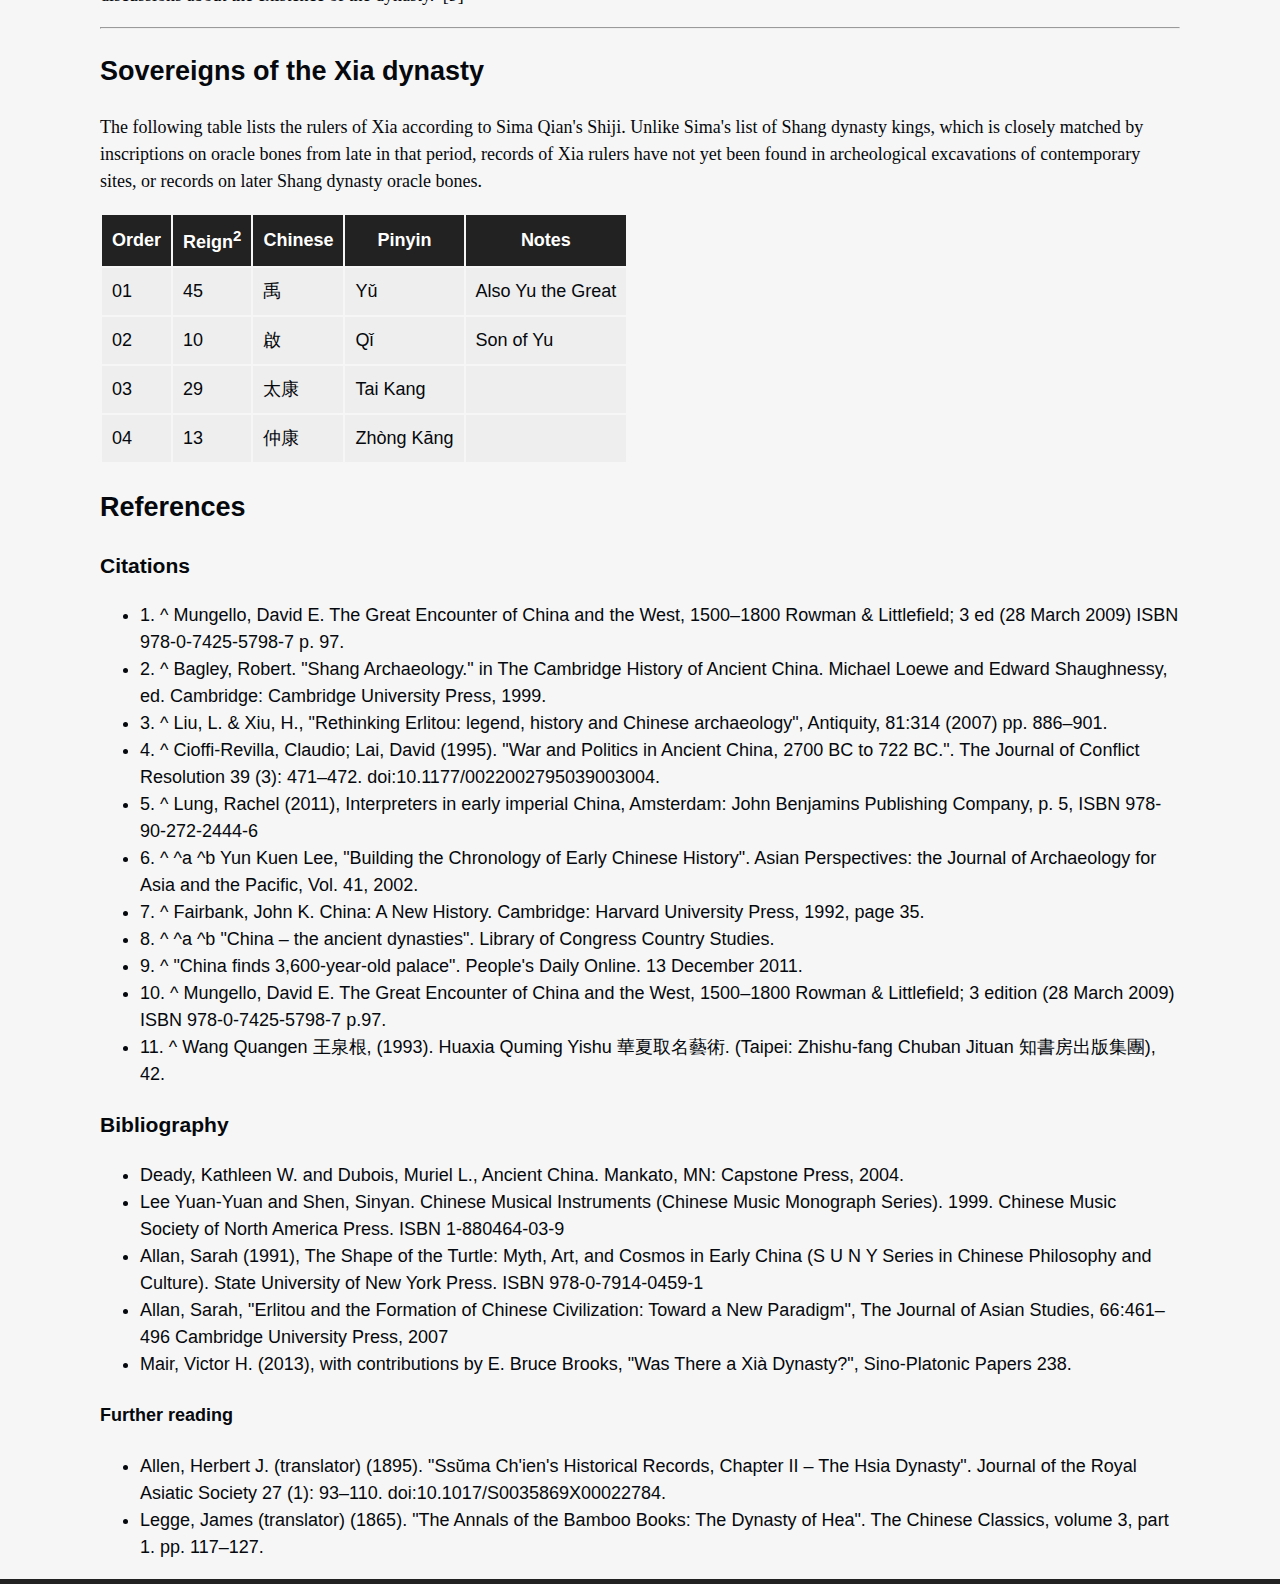
<file: Week01/Assignment/solution/index.html>
<!DOCTYPE html>
<html lang="en">
<head>
    <meta charset="utf-8">
    <meta name="description" content="Xia Dynasty summary">

    <title>Xia Dynasty</title>

    <!-- external CSS link -->

    <link rel="stylesheet" href="css/style.css">

</head>
<body>

  <header>
    <h1>Xia Dynasty</h1>

    <nav>
      <ol>
        <li><a href="#accounts">Traditional Accounts</a></li>
        <li><a href="#skepticism">Modern Skepticism</a></li>
        <li><a href="#discoveries">Archaeological Discoveries</a></li>
        <li><a href="#sovereigns">Sovereigns of the Xia dynasty</a></li>
        <li><a href="#references">References</a></li>
      </ol>
    </nav>
    </header>

  <article>
    <h1>History of the Xia Dynasty</h1>

    <p><img src="images/xia_dynasty.png" alt="Xia Dynasty Map">The Xia dynasty (Chinese: 夏朝; pinyin: Xià Cháo; Wade–Giles: Hsia-Ch'ao; IPA: [ɕiâ tʂʰɑ̌ʊ̯]; c. 2070 – c. 1600 BC) is the first dynasty in traditional Chinese history. It is described in ancient historical chronicles such as the Bamboo Annals, the Classic of History and the Records of the Grand Historian. According to tradition, the dynasty was established by the legendary Yu the Great^[1] after Shun, the last of the Five Emperors, gave his throne to him. The Xia was later succeeded by the Shang dynasty (1600–1046 BC).</p>

    <p>According to the traditional chronology based upon calculations by Liu Xin, the Xia ruled between 2205 and 1766 BC; according to the chronology based upon the Bamboo Annals, it ruled between 1989 and 1558 BC. The Xia–Shang–Zhou Chronology Project concluded that the Xia existed between 2070 and 1600 BC. The tradition of tracing Chinese political history from heroic early emperors to the Xia to succeeding dynasties comes from the idea of the Mandate of Heaven, in which only one legitimate dynasty can exist at any given time, and was promoted by the Confucian school in the Eastern Zhou period, later becoming the basic position of imperial historiography and ideology. Although the Xia is an important element in early Chinese history, reliable information on the history of China before 13th century BC can only come from archaeological evidence since China's first established written system on a durable medium, the oracle bone script, did not exist until then;^[2] however, no mention of the Xia, or the supposed conquest of the Xia by the Shang, is found in any oracle bones found to date. The first documentary reference to the Xia dates from more than a thousand years later. Thus, concrete existence for the Xia is yet to be proven, despite efforts by Chinese archaeologists to link the Xia with Bronze Age Erlitou archaeological sites.^[3]</p>

    <hr>

    <h2 id="accounts">Traditional accounts</h2>

    <p>The Xia dynasty was described in classic texts such as the Classic of History (Shujing), the Bamboo Annals, and the Records of the Grand Historian (Shiji) by Sima Qian. According to tradition, the Huaxia were the ancestral people of the Han Chinese.^[4]^[5]</p>

    <h3>Origins and early development</h3>

    <p>Traditional histories trace the development of the Xia to the legendary Three Sovereigns and Five Emperors. According to ancient Chinese texts, before the Xia dynasty was established, battles were frequent between the Xia tribe and Chi You's tribe. The Xia tribe slowly developed around the time of Zhuanxu, one of the Five Emperors. The Records of the Grand Historian and the Classic of Rites say that Yu the Great is the grandson of Zhuanxu, but there are also other records, like Ban Gu, that say Yu is the fifth generation of Zhuanxu. Based on this, tradition ascribes the ancestry of the Xia clan to Zhuanxu.</p>

    <h3>Gun's attempt to stop the flood</h3>

    <p>Gun, the father of Yu the Great, is the earliest recorded member of the Xia clan. When the Yellow River flooded, many tribes united together to control and stop the flooding. Gun was appointed by Yao to stop the flooding. He ordered the construction of large blockades to block the path of the water. The attempt of Gun to stop the flooding lasted for nine years, but it was a failure because the floods became stronger. After nine years, Yao had already given his throne to Shun. Gun was ordered to be imprisoned for life to reform the Eastern Barbarians by Shun at Yushan (Chinese: 羽山), a mountain located between modern Donghai County in Jiangsu Province and Linshu County in Shandong Province.</p>

    <h3>History</h3>

    <h4>Yu the Great's attempt to stop the floods</h4>

    <p>Yu was highly trusted by Shun, so Shun appointed him to finish his father's work, which was to stop the flooding. Yu's method was different from his father's: he organized people from different tribes and ordered them to help him build canals in all the major rivers that were flooding and lead the water out to the sea. Yu was dedicated to his work. People praised his perseverance and were inspired, so much so that other tribes joined in the work. Legend says that in the 13 years it took him to successfully complete the work to stop the floods, he never went back to his home village to stop and rest, even though he passed by his house three times.^[citation needed]</p>

    <h4>Establishment</h4>

    <p>Yu's success in stopping the flooding increased agricultural production (since the floods were destructive). The Xia tribe's power increased and Yu became the leader of the surrounding tribes. Soon afterwards Shun sent Yu to lead an army to suppress the Sanmiao tribe, which continuously abused the border tribes. After defeating them, he exiled them south to the Han River area. This victory strengthened the Xia tribe's power even more. As Shun aged, he thought of a successor and relinquished the throne to Yu, whom he deemed worthy. Yu's succession marks the start of the Xia dynasty. As Yu neared death he passed the throne to his son, Qi, instead of passing it to the most capable candidate, thus setting the precedent for dynastic rule or the Hereditary System. The Xia dynasty began a period of family or clan control.^[citation needed] It is believed that Zhenxun (modern Gongyi) was one of the capitals of the dynasty.</p>

    <h4>Overthrow</h4>

    <p>Jie, the last king, was said to be corrupt. He was overthrown by Tang, the first king of the Shang dynasty. Tang is said to have given the small state of Qi as a fief to the remnants of the Xia ruling family.</p>

    <hr>

    <h2 id="skepticism">Modern skepticism</h2>

    <p>No mention of the Xia dynasty survives from anything near contemporary sources. Oracle bones dating from the Shang dynasty, which otherwise record ancestral rulers from the supposed time of the Xia, and conflicts of the Shang with even relatively small tribes, do not mention the existence of the Xia, or the conflict between the Shang and the Xia recorded in later sources. The first written mention of the Xia dynasty does not occur until the Western Zhou dynasty, with references on bronzeware. Narratives of Xia dynasty people and events do not appear until sources dating from later in the Zhou dynasty.</p>

    <p>The paucity of written evidence and the time gap between the supposed time of the Xia and the first written references to it have meant that the historicity of the Xia dynasty itself and the traditional narrative of its history is at best uncertain. The Skeptical School of early Chinese history, started by Gu Jiegang in the 1920s, was the first group of scholars within China to systematically question the traditional story of its early history. By critically examining the development of the narrative of early Chinese history throughout history, Gu concluded "the later the time, the longer the legendary period of earlier history... early Chinese history is a tale told and retold for generations, during which new elements were added to the front end".^[6] Among other points, Gu and other historians note certain parallels between the traditional narrative of Xia history and Shang history that suggest Zhou-era fabrication or at least embellishment of Xia history. Yun Kuen Lee's criticism of nationalist sentiment in developing an explanation of Three Dynasties chronology focuses on the dichotomy of evidence provided by archaeological versus historical research, in particular the claim that the archaeological Erlitou Culture is also the historical Xia dynasty. "How to fuse the archaeological dates with historical dates is a challenge to all chronological studies of early civilization."^[6]</p>

    <p>In The Shape of the Turtle: Myth, Art, and Cosmos in Early China, Sarah Allan noted that many aspects of the Xia are simply the opposite of traits held to be emblematic of the Shang dynasty. The implied dualism between the Shang and Xia, Allan argues, is that while the Shang represent fire or the sun, birds and the east, the Xia represent the west and water. The development of this mythical Xia, Allan argues, is a necessary act on the part of the Zhou dynasty, who justify their conquest of the Shang by noting that the Shang had supplanted the Xia.</p>

    <hr>

    <h2 id="discoveries">Archaeological discoveries</h2>

    <p>Archaeologists have uncovered urban sites, bronze implements, and tombs that point to the possible existence of the Xia dynasty at locations cited in ancient Chinese historical texts. There exists a debate as to whether or not the Erlitou culture was the site of the Xia dynasty. Radiocarbon dating places the site at c. 2100 to 1800 BC, providing physical evidence of the existence of a state contemporaneous with and possibly equivalent to the Xia dynasty as described in Chinese historical works.^[7] In 1959, a site located in the city of Yanshi was excavated containing large palaces that some archaeologists have attributed to capital of the Xia dynasty. Through the 1960s and 1970s, archaeologists have uncovered urban sites, bronze implements, and tombs in the same locations cited in ancient Chinese historical texts regarding Xia;^[8] at a minimum, the Xia dynasty marked an evolutionary stage between the late neolithic cultures and the typical Chinese urban civilization of the Shang dynasty.^[8]</p>

    <p>In 2011, Chinese archaeologists uncovered the remains of an imperial sized palace—dated to about 1700 BC—at Erlitou in Henan, further fueling the discussions about the existence of the dynasty.^[9]</p>

    <hr>

    <h2 id="sovereigns">Sovereigns of the Xia dynasty</h2>

    <p>The following table lists the rulers of Xia according to Sima Qian's Shiji. Unlike Sima's list of Shang dynasty kings, which is closely matched by inscriptions on oracle bones from late in that period, records of Xia rulers have not yet been found in archeological excavations of contemporary sites, or records on later Shang dynasty oracle bones.</p>

    <table>
        <tr>
            <th>Order</th>
            <th>Reign<sup>2</sup></th>
            <th>Chinese</th>
            <th>Pinyin</th>
            <th>Notes</th>
        </tr>
        <tr>
            <td>01</td>
            <td>45</td>
            <td>禹</td>
            <td>Yǔ</td>
            <td>Also Yu the Great</td>
        </tr>
        <tr>
            <td>02</td>
            <td>10</td>
            <td>啟</td>
            <td>Qǐ</td>
            <td>Son of Yu</td>
        </tr>
        <tr>
            <td>03</td>
            <td>29</td>
            <td>太康</td>
            <td>Tai Kang</td>
            <td>&nbsp;</td>
        </tr>
        <tr>
            <td>04</td>
            <td>13</td>
            <td>仲康</td>
            <td>Zhòng Kāng</td>
            <td>&nbsp;</td>
        </tr>
    </table>

    <h2 id="references">References</h2>

    <h3>Citations</h3>

    <ul>
        <li>1. ^ Mungello, David E. The Great Encounter of China and the West, 1500–1800 Rowman & Littlefield; 3 ed (28 March 2009) ISBN 978-0-7425-5798-7 p. 97.</li>
        <li>2. ^ Bagley, Robert. "Shang Archaeology." in The Cambridge History of Ancient China. Michael Loewe and Edward Shaughnessy, ed. Cambridge: Cambridge University Press, 1999.</li>
        <li>3. ^ Liu, L. & Xiu, H., "Rethinking Erlitou: legend, history and Chinese archaeology", Antiquity, 81:314 (2007) pp. 886–901.</li>
        <li>4. ^ Cioffi-Revilla, Claudio; Lai, David (1995). "War and Politics in Ancient China, 2700 BC to 722 BC.". The Journal of Conflict Resolution 39 (3): 471–472. doi:10.1177/0022002795039003004.</li>
        <li>5. ^ Lung, Rachel (2011), Interpreters in early imperial China, Amsterdam: John Benjamins Publishing Company, p. 5, ISBN 978-90-272-2444-6</li>
        <li>6. ^ ^a ^b Yun Kuen Lee, "Building the Chronology of Early Chinese History". Asian Perspectives: the Journal of Archaeology for Asia and the Pacific, Vol. 41, 2002.</li>
        <li>7. ^ Fairbank, John K. China: A New History. Cambridge: Harvard University Press, 1992, page 35.</li>
        <li>8. ^ ^a ^b "China – the ancient dynasties". Library of Congress Country Studies.</li>
        <li>9. ^ "China finds 3,600-year-old palace". People's Daily Online. 13 December 2011.</li>
        <li>10. ^ Mungello, David E. The Great Encounter of China and the West, 1500–1800 Rowman & Littlefield; 3 edition (28 March 2009) ISBN 978-0-7425-5798-7 p.97.</li>
        <li>11. ^ Wang Quangen 王泉根, (1993). Huaxia Quming Yishu 華夏取名藝術. (Taipei: Zhishu-fang Chuban Jituan 知書房出版集團), 42.</li>
    </ul>

    <h3>Bibliography</h3>

    <ul>
        <li>Deady, Kathleen W. and Dubois, Muriel L., Ancient China. Mankato, MN: Capstone Press, 2004.</li>
        <li>Lee Yuan-Yuan and Shen, Sinyan. Chinese Musical Instruments (Chinese Music Monograph Series). 1999. Chinese Music Society of North America Press. ISBN 1-880464-03-9</li>
        <li>Allan, Sarah (1991), The Shape of the Turtle: Myth, Art, and Cosmos in Early China (S U N Y Series in Chinese Philosophy and Culture). State University of New York Press. ISBN 978-0-7914-0459-1</li>
        <li>Allan, Sarah, "Erlitou and the Formation of Chinese Civilization: Toward a New Paradigm", The Journal of Asian Studies, 66:461–496 Cambridge University Press, 2007</li>
        <li>Mair, Victor H. (2013), with contributions by E. Bruce Brooks, "Was There a Xià Dynasty?", Sino-Platonic Papers 238.</li>
    </ul>

    <h4>Further reading</h4>

    <ul>
      <li>Allen, Herbert J. (translator) (1895). "Ssŭma Ch'ien's Historical Records, Chapter II – The Hsia Dynasty". Journal of the Royal Asiatic Society 27 (1): 93–110. doi:10.1017/S0035869X00022784.</li>
      <li>Legge, James (translator) (1865). "The Annals of the Bamboo Books: The Dynasty of Hea". The Chinese Classics, volume 3, part 1. pp. 117–127.</li>
    </ul>

  </article>

</body>
</html>
</file>
<file: HW6/css/style.css>
/*
Project Name: Blank Template
Client: Your Client
Author: Your Name
Developer @GA in NYC
*/


/******************************************
/* SETUP
/*******************************************/

/* Box Model Hack */
* {
     -moz-box-sizing: border-box; /* Firexfox */
     -webkit-box-sizing: border-box; /* Safari/Chrome/iOS/Android */
     box-sizing: border-box; /* IE */
}

/* Clear fix hack */
.clearfix:after {
     content: ".";
     display: block;
     clear: both;
     visibility: hidden;
     line-height: 0;
     height: 0;
}

.clear {
	clear: both;
}

.alignright {
	float: right;
	padding: 0 0 10px 10px; /* note the padding around a right floated image */
}

.alignleft {
	float: left;
	padding: 0 10px 10px 0; /* note the padding around a left floated image */
}

/******************************************
/* BASE STYLES
/*******************************************/

body {
  color: #000;
  font-size: 12px;
  line-height: 1.4;
  font-family: Helvetica, Arial, sans-serif;
  background: url(../images/citipix_skyline.jpg) no-repeat center center fixed;
  -webkit-background-size: cover;
  -moz-background-size: cover;
  -o-background-size: cover;
  background-size: cover;
}


/******************************************
/* LAYOUT
/*******************************************/

/* Center the container */
.container {
	width: 960px;
	margin: auto;
  padding-top: 5em;
}

header {
  background: rgba(0,0,0, .5);
  padding: 20px 0;
}

.title {
  text-align: center;
  color: #fff;
  font-size: 38px;
  font-weight: bold;
  font-family: helvetica, arial, sans-serif;
}

.title p {
  font-size: 22px;
  font-weight: normal
}

#city-type {
  color: #6b6b6c;
  font-size: 38px;
  background: #fff;
  border: 1px solid #111;
  padding: 0px 30px;
  display: inline-block;
  width: 680px;
  margin-right: 24px;
  font-family: helvetica, arial, sans-serif;
  height: 72px;
  line-height: 74px;
  vertical-align: middle;
  box-shadow: #111 0 0 20px;
}
#submit-btn {
  background: #ffe500;
  color: #000;
  font-size: 38px;
  font-weight: bold;
  text-transform: uppercase;
  border: 1px solid #111;
  text-align: center;
  display: inline-block;
  width: 250px;
  height: 72px;
  line-height: 74px;
  vertical-align: middle;
  box-shadow: #111 0 0 50px;
  font-family: helvetica, arial, sans-serif;
  cursor: pointer;
}
#submit-btn:hover {
  background: #fff600;
}

.nyc {
  background-image: url(../images/nyc.jpg)
}
.sf {
  background-image: url(../images/sf.jpg)
}
.la {
  background-image: url(../images/la.jpg)
}
.austin {
  background-image: url(../images/austin.jpg)
}
.sydney {
  background-image: url(../images/sydney.jpg)
}

/******************************************
/* ADDITIONAL STYLES
/*******************************************/
</file>
<file: Week 02/error_message/css/style.css>
* {
	box-sizing: border-box;
}

body {
	font-family:sans-serif;
	font-size: 16px;
	line-height: 1.4;
	margin: 30px;
}

#notification {
	background: #EEE;
	padding: 10px;
	border:1px solid #CCB;
	margin: 10px  0;

}

.error {
	background: #FEE;
	border-color:#C66;

}
</file>
<file: Week 02/floating_sections/css/style.css>
/*
 Floating Sections Code-Along

 Make the header red and 100% width
 Main should be yellow and 60% wide
 sideBar should be green and 40% wide
 pageFooter should be blue and 100% width

 */
 header {
 	background: red;
 	width: 100%;
 	overflow: auto;
 }

 .main {
 	background: yellow;
 	width: 60%;
 	float: left;
 }



 .sideBar {
 	background: green;
 	width: 40%;
 	float: right;

 }

footer {
	background: blue;
	width: 100%;
	clear: both;
	overflow: auto;
}

.placeholder {
	border: 1px solid black;
	background: rgba(255, 255, 255, .6);
	padding: 20px;
	height: 150px;
	margin: 10px;
}
</file>
<file: Week 02/relaxr/css/style.css>
/* Box Model Hack */
* {
  -moz-box-sizing: border-box; /* Firexfox */
  -webkit-box-sizing: border-box; /* Safari/Chrome/iOS/Android */
  box-sizing: border-box; /* IE */
}

/* Clear fix hack */
.clearfix:after {
  content: ".";
  display: block;
  clear: both;
  visibility: hidden;
  line-height: 0;
  height: 0;
}

body {
	color: #F0EFEF;
	line-height: 1.4;
	font-family: 'Open Sans', Helvetica, Arial, sans-serif;
	font-weight: 300;
}

a {
	text-decoration: none;
}

/* Center the Container */

.container {
	width:960px;
	margin: 0 auto;
}

.logo {
	font-size: 48px;
	font-weight: 800;
}

.pageIntro {
	background: url"../images/header_bg.jpg") top center;
	background-size: cover;
	padding: 30px 0;
}

.tagline {
	font-size: 48px;
	text-align: center;
	color: white;
	margin: 120px 0 90px;
	font-weight: 600px;
}


.btn {
	border-radius: 5px;
	font-weight: 800;
	padding: 12px 0;
	width: 280px;
	font-size: 28px;
	text-align: center;
	display: block;
	margin: 0 auto;
}

.btn-cta {
	background: #F9E42E;
	font-color: #033048;
}
</file>
<file: Week 02/nested_selectors_relaxr/solution/css/style.css>
body {
  color: #f0efef;
  font-size: 26px;
  line-height: 1.4;
  color: #606161;
  font-family: 'Open Sans', Helvetica, Arial, sans-serif;
  font-weight: 300;
}
a {
  text-decoration: none;
}

/* Center the container */
.outer-container {
  width: 960px;
  margin: 0 auto;
}

.pageIntro {
  background: #131e27;
  padding-top: 32px;
  padding-bottom: 16px;
}

.pageIntro .logo {
  color: #fff;
  font-size: 40px;
  font-weight: 600;
}


/* Core Styles */
.relaxr-corestyles p {
  font-size: 26px;
}

.relaxr-corestyles p.featuredText {
  font-style:italic;
  font-size: 30px;
}
.relaxr-corestyles strong {
  font-weight:bold;
}

.relaxr-corestyles em {
  font-style:italic;
}

.relaxr-corestyles p.featuredText em {
  font-style: normal;
}

.relaxr-corestyles h1, .relaxr-corestyles h2, .relaxr-corestyles h3, .relaxr-corestyles h4, .relaxr-corestyles h5,.relaxr-corestyles h6 {
  color: #033048;
  font-weight: 600;
  margin-top: 16px;
}

.relaxr-corestyles h1 {
  font-size: 40px;
}

.relaxr-corestyles h2 {
  font-size: 32px;
}

.relaxr-corestyles h3 {
  font-size: 26px;
  text-transform: uppercase;
}

.relaxr-corestyles h4 {
  font-size: 20px;
  text-transform: uppercase;
}

.relaxr-corestyles h5 {
  font-size: 18px;
  text-transform: uppercase;
}

.relaxr-corestyles h6 {
  font-size: 16px;
  text-transform: uppercase;
}

.relaxr-corestyles ul, .relaxr-corestyles ol {
  margin: 30px 0 30px 80px;
}

.relaxr-corestyles ul ul, .relaxr-corestyles ol ol {
  margin: 12px 0 12px 40px;
}

.relaxr-corestyles li {
  margin-bottom: 8px;
}

.relaxr-corestyles ul {
  list-style: disc;
}

.relaxr-corestyles > ol > li > ol {
  list-style: upper-roman;
}

.relaxr-corestyles ol {
  list-style: decimal;
}




/* Footer */
.pageFooter {
  background: #121212;
  padding: 65px 0 45px;
  text-align: center;
  margin-top: 24px;
}

.pageFooter p {
  font-size: 18px;
  color: #fff;
  font-weight: 600;
}
</file>
<file: Week 02/tags_boxes_relaxr/solution/css/style.css>
body {
  color: #f0efef;
  font-size: 26px;
  line-height: 1.4;
  color: #606161;
  font-family: 'Open Sans', Helvetica, Arial, sans-serif;
  font-weight: 300;
}
a {
  text-decoration: none;
}

/* Center the container */
.outer-container {
  width: 960px;
  margin: 0 auto;
}

.pageIntro {
  background: #131e27;
  padding-top: 32px;
  padding-bottom: 16px;
}

.pageIntro .logo {
  color: #fff;
  font-size: 40px;
  font-weight: 600;
}


/* Core Styles */
.relaxr-corestyles p {
  font-size: 26px;
}

.relaxr-corestyles p.featuredText {
  font-style:italic;
  font-size: 30px;
}
.relaxr-corestyles strong {
  font-weight:bold;
}

.relaxr-corestyles em {
  font-style:italic;
}

.relaxr-corestyles p.featuredText em {
  font-style: normal;
}

.relaxr-corestyles h1, .relaxr-corestyles h2, .relaxr-corestyles h3, .relaxr-corestyles h4, .relaxr-corestyles h5,.relaxr-corestyles h6 {
  color: #033048;
  font-weight: 600;
  margin-top: 16px;
}

.relaxr-corestyles h1 {
  font-size: 40px;
}

.relaxr-corestyles h2 {
  font-size: 32px;
}

.relaxr-corestyles h3 {
  font-size: 26px;
  text-transform: uppercase;
}

.relaxr-corestyles h4 {
  font-size: 20px;
  text-transform: uppercase;
}

.relaxr-corestyles h5 {
  font-size: 18px;
  text-transform: uppercase;
}

.relaxr-corestyles h6 {
  font-size: 16px;
  text-transform: uppercase;
}

.relaxr-corestyles ul, .relaxr-corestyles ol {
  margin: 30px 0 30px 80px;
}

.relaxr-corestyles ul ul, .relaxr-corestyles ol ol {
  margin: 12px 0 12px 40px;
}

.relaxr-corestyles li {
  margin-bottom: 8px;
}

.relaxr-corestyles ul {
  list-style: disc;
}

.relaxr-corestyles > ol > li > ol {
  list-style: upper-roman;
}

.relaxr-corestyles ol {
  list-style: decimal;
}


.relaxr-corestyles .contentImage {
  max-width: 474px;
  border: 3px solid #131e27;
}

.featureBox {
  background: #f9e42e;
  max-width: 440px;
  padding: 20px;
  font-size: 20px;
}

.featureBox > h1 {
  font-size: 30px;
  text-transform:uppercase;
}

.featureBox strong {
  background: #eaeaea;
  border: 1px solid #aaa;
  padding: 4px;
  font-weight: normal;
  color: black;
}

.featureBox > *:first-child {
  margin-top: 0;
}

.featureBox ul, .featureBox ol {
  margin-left: 30px;
}

/* Footer */
.pageFooter {
  background: #121212;
  padding: 65px 0 45px;
  text-align: center;
  margin-top: 24px;
}

.pageFooter p {
  font-size: 18px;
  color: #fff;
  font-weight: 600;
}
</file>
<file: Week 02/tags_boxes_relaxr/starter_code/css/style.css>
body {
  color: #f0efef;
  font-size: 26px;
  line-height: 1.4;
  color: #606161;
  font-family: 'Open Sans', Helvetica, Arial, sans-serif;
  font-weight: 300;
}
a {
  text-decoration: none;
}

/* Center the container */
.outer-container {
  width: 960px;
  margin: 0 auto;
}

.pageIntro {
  background: #131e27;
  padding-top: 32px;
  padding-bottom: 16px;
}

.pageIntro .logo {
  color: #fff;
  font-size: 40px;
  font-weight: 600;
}


/* Core Styles */
.relaxr-corestyles p {
  font-size: 26px;
}

.relaxr-corestyles p.featuredText {
  font-style:italic;
  font-size: 30px;
}
.relaxr-corestyles strong {
  font-weight:bold;
}

.relaxr-corestyles em {
  font-style:italic;
}

.relaxr-corestyles p.featuredText em {
  font-style: normal;
}

.relaxr-corestyles h1, .relaxr-corestyles h2, .relaxr-corestyles h3, .relaxr-corestyles h4, .relaxr-corestyles h5,.relaxr-corestyles h6 {
  color: #033048;
  font-weight: 600;
  margin-top: 16px;
}

.relaxr-corestyles h1 {
  font-size: 40px;
}

.relaxr-corestyles h2 {
  font-size: 32px;
}

.relaxr-corestyles h3 {
  font-size: 26px;
  text-transform: uppercase;
}

.relaxr-corestyles h4 {
  font-size: 20px;
  text-transform: uppercase;
}

.relaxr-corestyles h5 {
  font-size: 18px;
  text-transform: uppercase;
}

.relaxr-corestyles h6 {
  font-size: 16px;
  text-transform: uppercase;
}

.relaxr-corestyles ul, .relaxr-corestyles ol {
  margin: 30px 0 30px 80px;
}

.relaxr-corestyles ul ul, .relaxr-corestyles ol ol {
  margin: 12px 0 12px 40px;
}

.relaxr-corestyles li {
  margin-bottom: 8px;
}

.relaxr-corestyles ul {
  list-style: disc;
}

.relaxr-corestyles > ol > li > ol {
  list-style: upper-roman;
}

.relaxr-corestyles ol {
  list-style: decimal;
}


.relaxr-corestyles .contentImage {
  max-width: 474px;
  border: 3px solid #131e27;
}

.featureBox {
  background: #f9e42e;
  max-width: 440px;
  padding: 20px;
  font-size: 20px;
}

.featureBox > h1 {
  font-size: 30px;
  text-transform:uppercase;
}

.featureBox strong {
  background: #eaeaea;
  border: 1px solid #aaa;
  padding: 4px;
  font-weight: normal;
  color: black;
}

.featureBox > *:first-child {
  margin-top: 0;
}

/* Footer */
.pageFooter {
  background: #121212;
  padding: 65px 0 45px;
  text-align: center;
  margin-top: 24px;
}

.pageFooter p {
  font-size: 18px;
  color: #fff;
  font-weight: 600;
}
</file>
<file: Week 03/lab/starter_code/css/main.css>
/* Box Model Hack */
* {
  box-sizing: border-box; /* IE */
}

/* Clear fix hack */
.clearfix:after {
  content: ".";
  display: block;
  clear: both;
  visibility: hidden;
  line-height: 0;
  height: 0;
}


/* Column Layout and Containers */

body {
    margin: 0;
    font-family: 'Lato', sans-serif;
    font-size: 18px;
    line-height: 1.5;
    background: #FFF;
    color: #444;
}

a {
    color: #D00;
    text-decoration: none;
    transition: all 300ms;
  

}

.outerWrapper {
    width: 960px;
    margin: 0 auto;
}

.sartrePrimary {
    width: 700px;
    float: left;
}

.sartreSecondary {
    width: 220px;
    float: right;
}




/* Header */

.satreMainNav ul {
    margin: 0;
    padding: 0;
    overflow: hidden;
}

.satreMainNav li {
  float: left;
  margin: 0;
  padding: 0;
}

.satreMainNav li a {
  background: black;
  color: white;
  display: block;
  padding: 20px 40px;
  margin-right: 1px;
  text-decoration: none;
}

.satreMainNav li a:hover {
  background: red;
}

.satreMainNav li:last-child a {
    border-right:none;
}

.sartreHeader {
    margin: 0;
    font-size: 18px;
    line-height: 1.5;
    background: #FFF;
    color: #444;
}

.sartreLogoHaus {
  display: inline;
    margin-right: .5em;
    font-size: 3em;
    font-weight: 300;
}

.tagline {
    font-size: 1.5em;
    font-weight: 300;
    color: #888;
    margin-bottom: .5em;
    padding: 0;
    display: inline;
}

footer {
  clear: both;
}
</file>
<file: Week01/01_bovine/solution/css/style.css>
body {
  color: #05080C;
  font-family: sans-serif;
  font-size: 18px;
  line-height: 1.5;
  margin: 0;
  background: #F6F6F6;
}

p, li {
  font-family: Georgia,Times,"Times New Roman",serif;
}

header {
  border-top: 5px solid #222222;
  padding: 0 100px;
}

article {
  border-bottom: 5px solid #222222;
  padding: 0 100px;
}

article img {
  float: right;
  margin-left: 20px;
}

th {
  background: #222;
  color: white;
  padding: 10px;
}

td {
  background: #eee;
  padding: 10px;
}
</file>
<file: Week01/01_bovine/starter_code/css/style.css>
body {
  color: #05080C;
  font-family: sans-serif;
  font-size: 18px;
  line-height: 1.5;
  margin: 0;
  background: #F6F6F6;
}

p, li {
  font-family: Georgia,Times,"Times New Roman",serif;
}

header {
  border-top: 5px solid #222222;
  padding: 0 100px;
}

article {
  border-bottom: 5px solid #222222;
  padding: 0 100px;
}

article img {
  float: right;
  margin-left: 20px;
}

th {
  background: #222;
  color: white;
  padding: 10px;
}

td {
  background: #eee;
  padding: 10px;
}
</file>
<file: Week01/Assignment/solution/css/style.css>
body {
  color: #05080C;
  font-family: sans-serif;
  font-size: 18px;
  line-height: 1.5;
  margin: 0;
  background: #F6F6F6;
}

p {
  font-family: Georgia,Times,"Times New Roman",serif;
}

header {
  border-top: 5px solid #222222;
  padding: 0 100px;
}

article {
  border-bottom: 5px solid #222222;
  padding: 0 100px;
}

article img {
  float: right;
  margin-left: 20px;
}

th {
  background: #222;
  color: white;
  padding: 10px;
}

td {
  background: #eee;
  padding: 10px;
}
</file>
